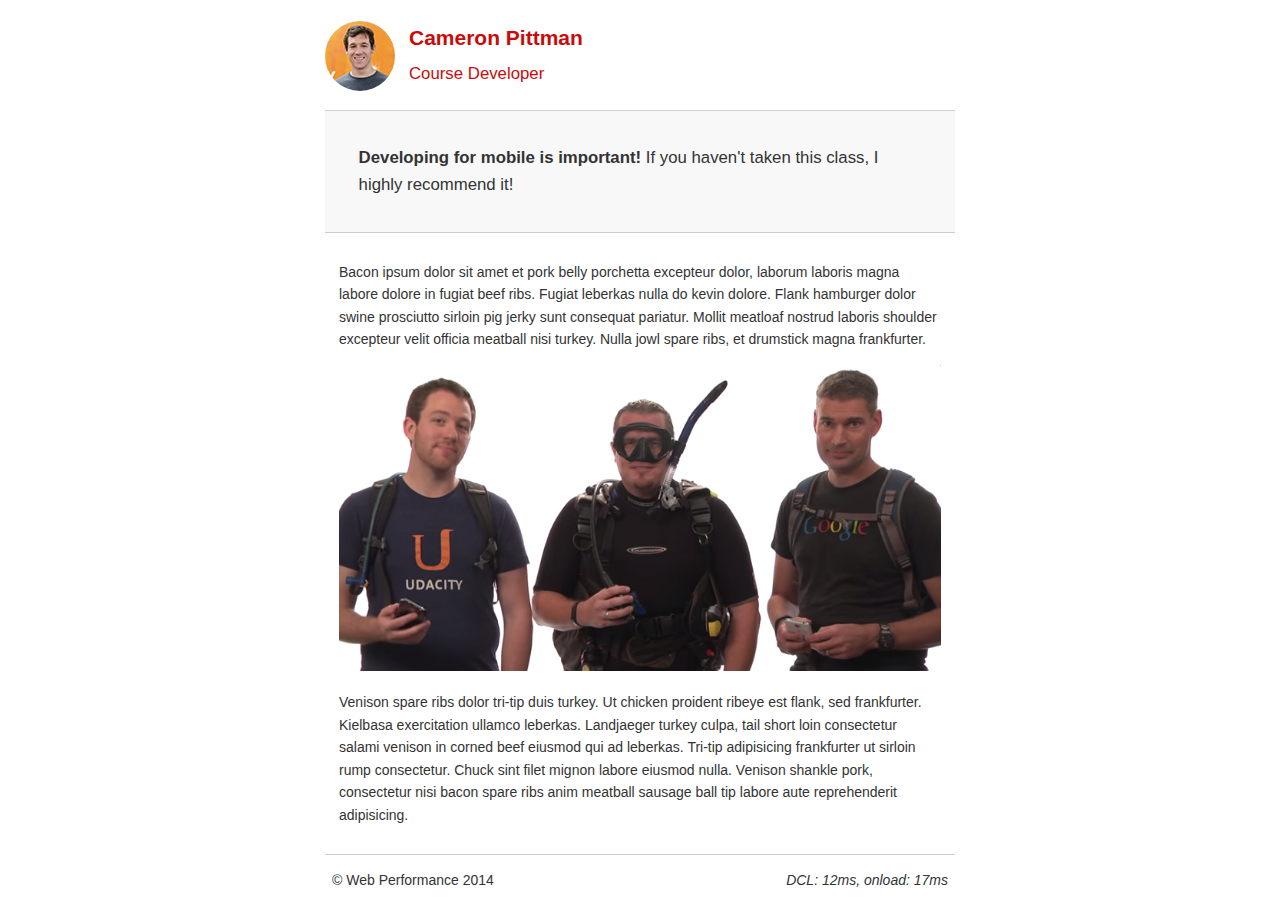
<file: Portfolio/project-mobile.html>
<!DOCTYPE html>
<html lang="en">
  <head>
    <meta charset="utf-8">
    <meta name="viewport" content="width=device-width, initial-scale=1">
    <meta name="description" content=" FILL ME IN ">
    <meta name="author" content=" FILL ME IN ">
    <title>Cameron Pitman: Portfolio</title>

    <!-- Hmm, what is the impact of web fonts on speed? Measure it... -->
    <!-- <link href="//fonts.googleapis.com/css?family=Open+Sans:400,700" rel="stylesheet"> -->

    <link href="css/style.css" rel="stylesheet">
    <link href="css/print.css" rel="stylesheet">

    <script>
      (function(w,g){w['GoogleAnalyticsObject']=g;
      w[g]=w[g]||function(){(w[g].q=w[g].q||[]).push(arguments)};w[g].l=1*new Date();})(window,'ga');

      // Optional TODO: replace with your Google Analytics profile ID.
      ga('create', 'UA-XXXX-Y');
      ga('send', 'pageview');
    </script>
    <script src="http://www.google-analytics.com/analytics.js"></script>
    <script async src="js/perfmatters.js"></script>
  </head>

  <body>
    <header>
      <a href="/"><img src="img/profilepic.jpg"></a>
      <p>Cameron Pittman<br><span>Course Developer</span></p>
    </header>

    <div class="container">
      <div class="hero">
        <strong>Developing for mobile is important!</strong> If you haven't taken this class, I highly recommend it!
      </div>

      <div class="content">
        
        <p>Bacon ipsum dolor sit amet et pork belly porchetta excepteur dolor, laborum laboris magna labore dolore in fugiat beef ribs. Fugiat leberkas nulla do kevin dolore. Flank hamburger dolor swine prosciutto sirloin pig jerky sunt consequat pariatur. Mollit meatloaf nostrud laboris shoulder excepteur velit officia meatball nisi turkey. Nulla jowl spare ribs, et drumstick magna frankfurter.</p>

        <img src="img/mobilewebdev.jpg">

        <p>Venison spare ribs dolor tri-tip duis turkey. Ut chicken proident ribeye est flank, sed frankfurter. Kielbasa exercitation ullamco leberkas. Landjaeger turkey culpa, tail short loin consectetur salami venison in corned beef eiusmod qui ad leberkas. Tri-tip adipisicing frankfurter ut sirloin rump consectetur. Chuck sint filet mignon labore eiusmod nulla. Venison shankle pork, consectetur nisi bacon spare ribs anim meatball sausage ball tip labore aute reprehenderit adipisicing.</p>

    </div>

    <footer>
      <p>&copy; Web Performance 2014 <span id="crp-stats"></span></p>
    </footer>
  </body>
</html>
</file>
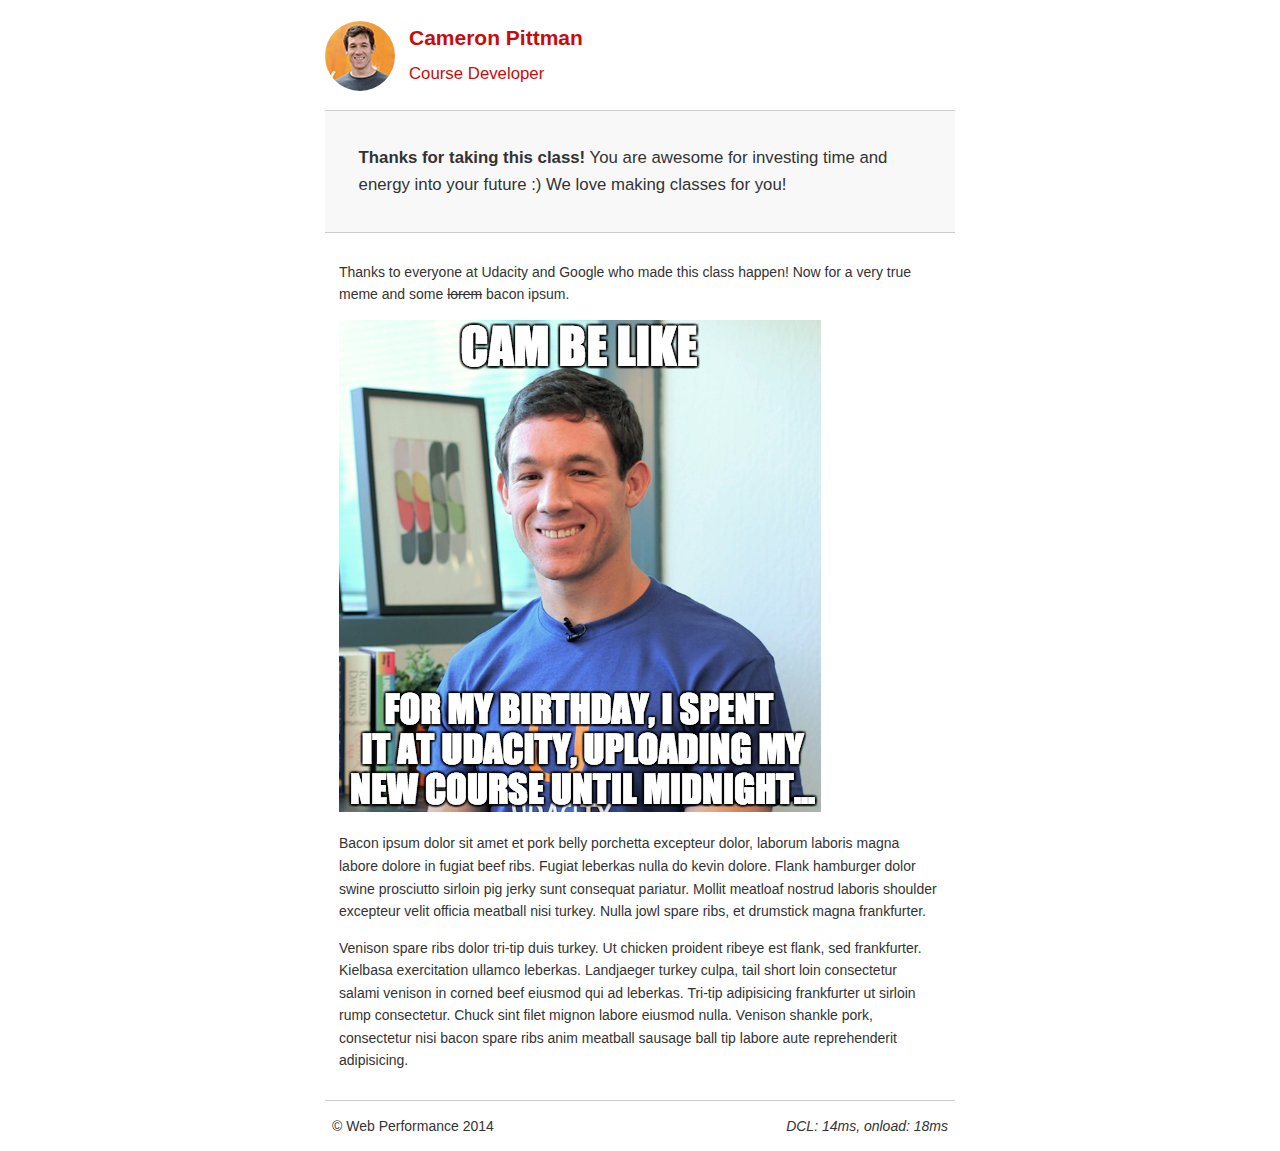
<file: Portfolio/project-webperf.html>
<!DOCTYPE html>
<html lang="en">
  <head>
    <meta charset="utf-8">
    <meta name="viewport" content="width=device-width, initial-scale=1">
    <meta name="description" content=" FILL ME IN ">
    <meta name="author" content=" FILL ME IN ">
    <title>Cameron Pitman: Portfolio</title>

    <!-- Hmm, what is the impact of web fonts on speed? Measure it... -->
    <!-- <link href="//fonts.googleapis.com/css?family=Open+Sans:400,700" rel="stylesheet"> -->

    <link href="css/style.css" rel="stylesheet">
    <link href="css/print.css" rel="stylesheet">

    <script>
      (function(w,g){w['GoogleAnalyticsObject']=g;
      w[g]=w[g]||function(){(w[g].q=w[g].q||[]).push(arguments)};w[g].l=1*new Date();})(window,'ga');

      // Optional TODO: replace with your Google Analytics profile ID.
      ga('create', 'UA-XXXX-Y');
      ga('send', 'pageview');
    </script>
    <script src="http://www.google-analytics.com/analytics.js"></script>
    <script async src="js/perfmatters.js"></script>
  </head>

  <body>
    <header>
      <a href="/"><img src="img/profilepic.jpg"></a>
      <p>Cameron Pittman<br><span>Course Developer</span></p>
    </header>

    <div class="container">
      <div class="hero">
        <strong>Thanks for taking this class!</strong> You are awesome for investing time and energy into your future :) We love making classes for you!
      </div>

      <div class="content">
        
        <p>Thanks to everyone at Udacity and Google who made this class happen! Now for a very true meme and some <strike>lorem</strike> bacon ipsum.</p>

        <img src="img/cam_be_like.jpg">

        <p>Bacon ipsum dolor sit amet et pork belly porchetta excepteur dolor, laborum laboris magna labore dolore in fugiat beef ribs. Fugiat leberkas nulla do kevin dolore. Flank hamburger dolor swine prosciutto sirloin pig jerky sunt consequat pariatur. Mollit meatloaf nostrud laboris shoulder excepteur velit officia meatball nisi turkey. Nulla jowl spare ribs, et drumstick magna frankfurter.</p>

        <p>Venison spare ribs dolor tri-tip duis turkey. Ut chicken proident ribeye est flank, sed frankfurter. Kielbasa exercitation ullamco leberkas. Landjaeger turkey culpa, tail short loin consectetur salami venison in corned beef eiusmod qui ad leberkas. Tri-tip adipisicing frankfurter ut sirloin rump consectetur. Chuck sint filet mignon labore eiusmod nulla. Venison shankle pork, consectetur nisi bacon spare ribs anim meatball sausage ball tip labore aute reprehenderit adipisicing.</p>

    </div>

    <footer>
      <p>&copy; Web Performance 2014 <span id="crp-stats"></span></p>
    </footer>
  </body>
</html>
</file>
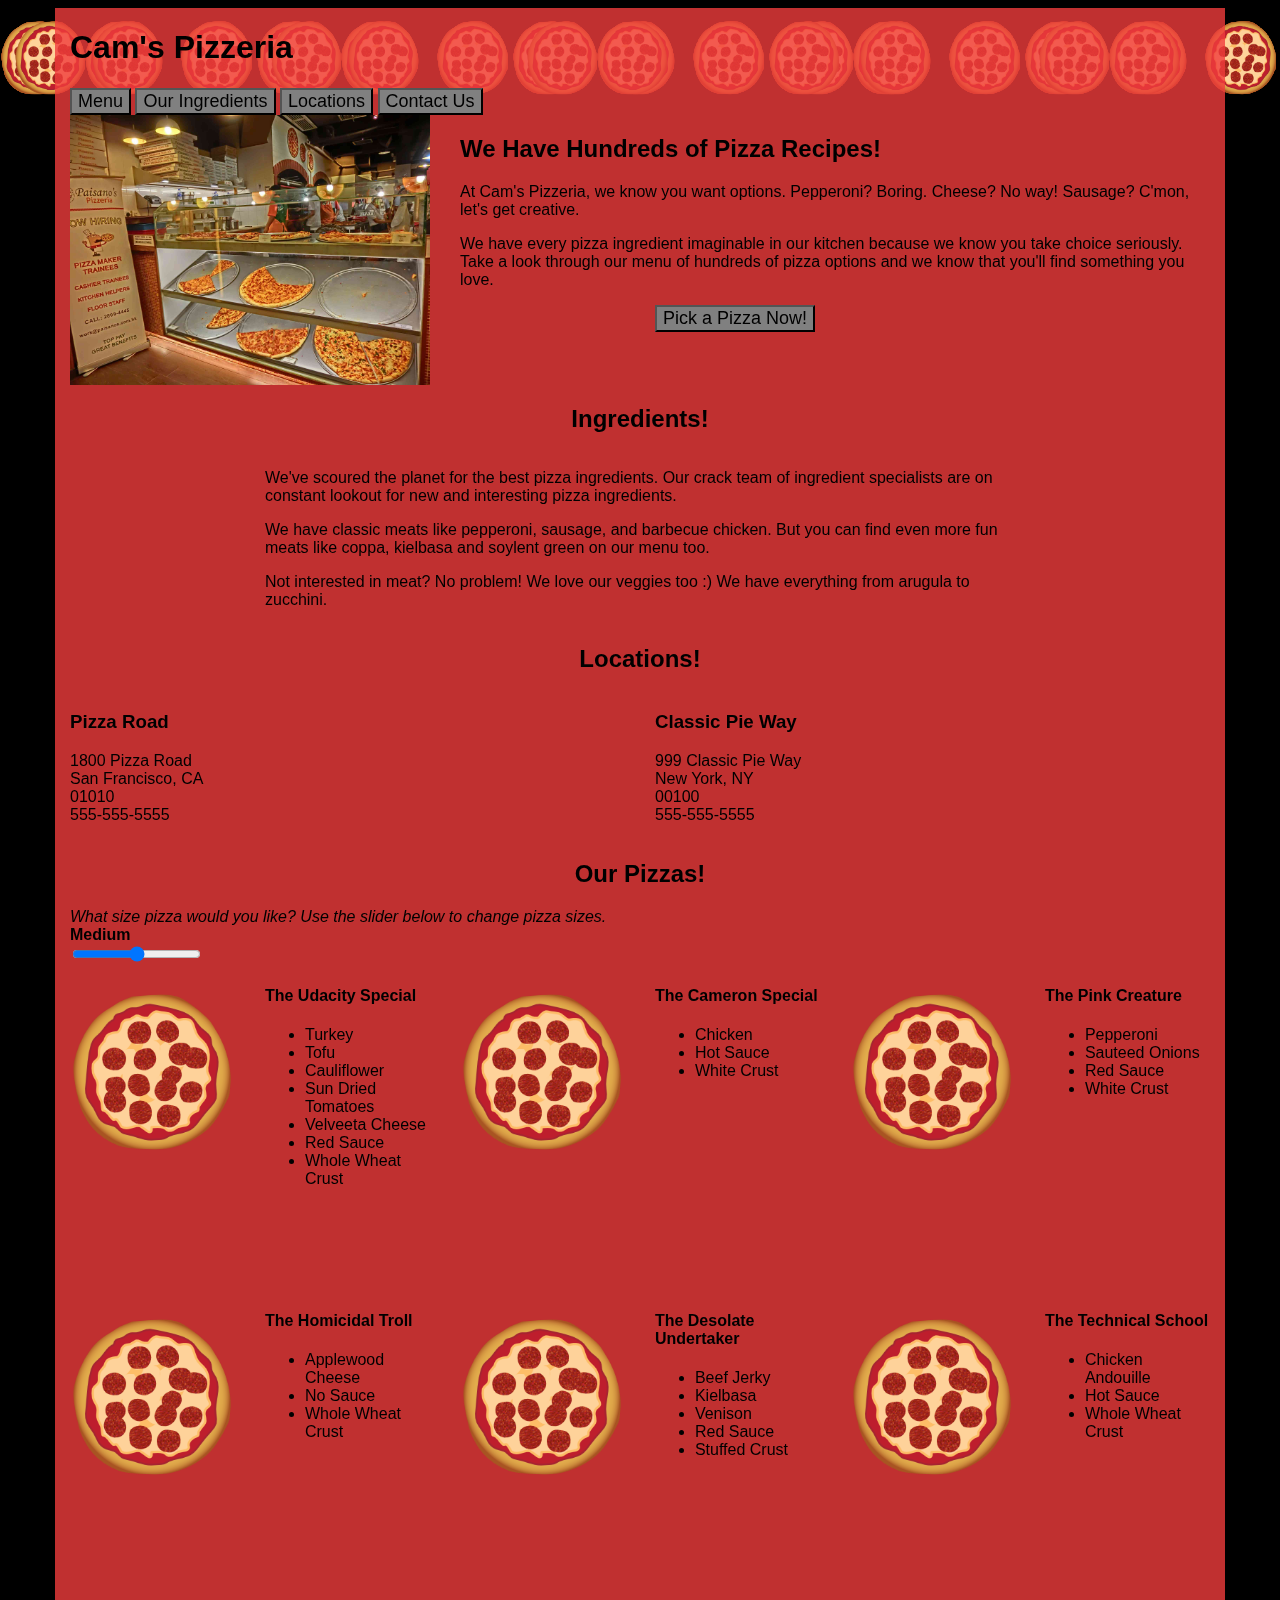
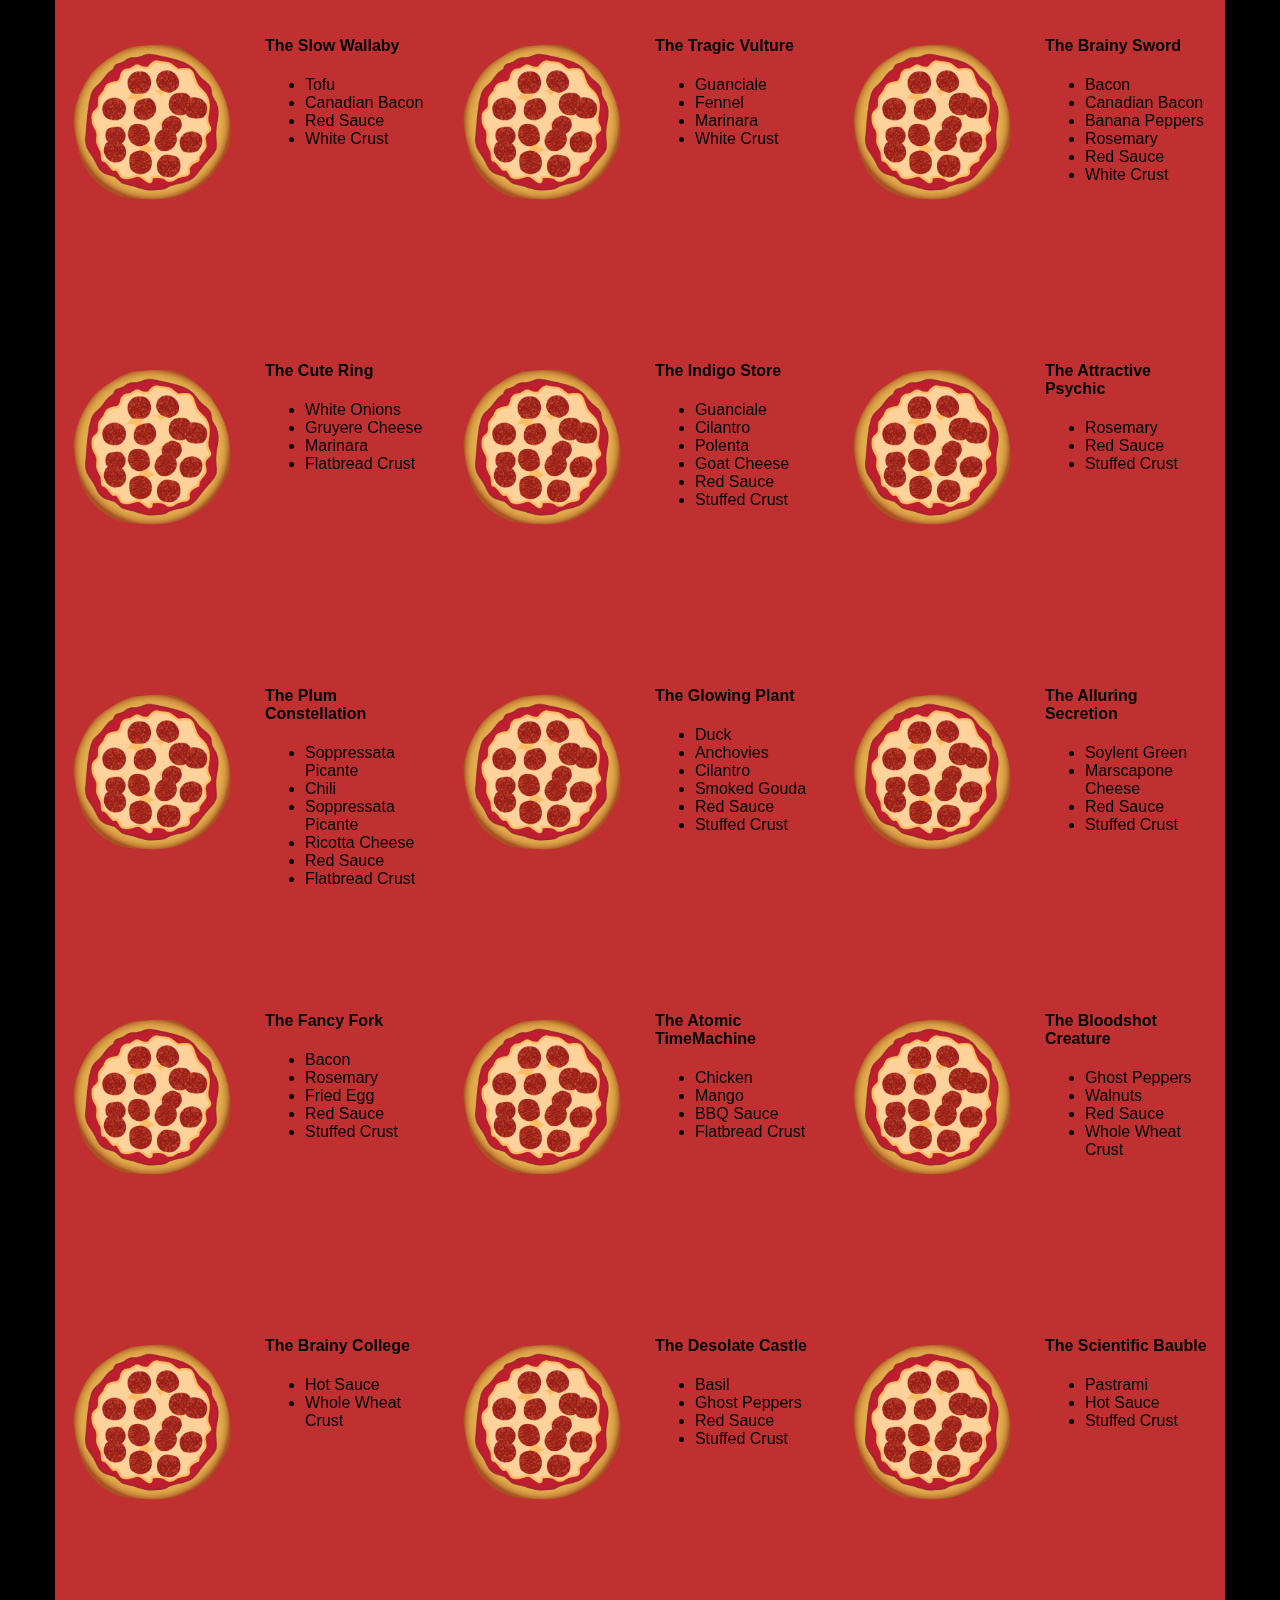
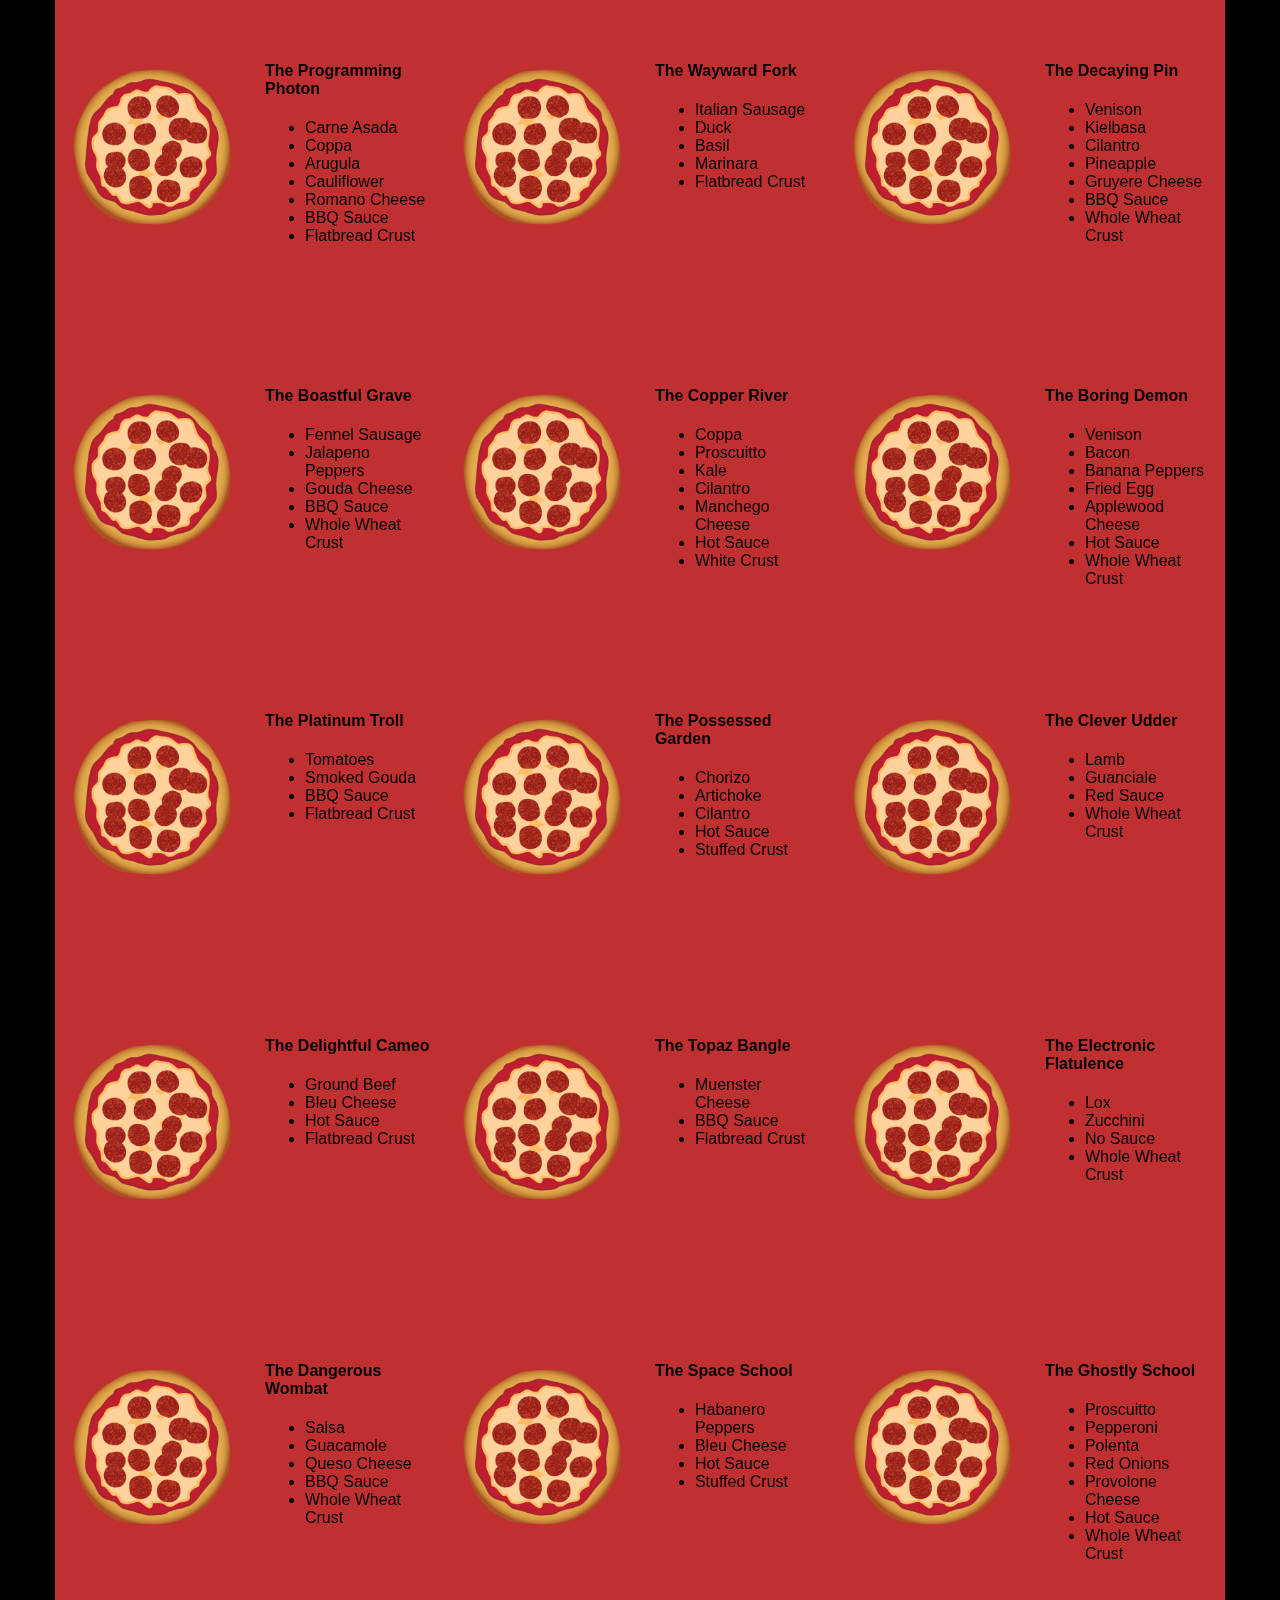
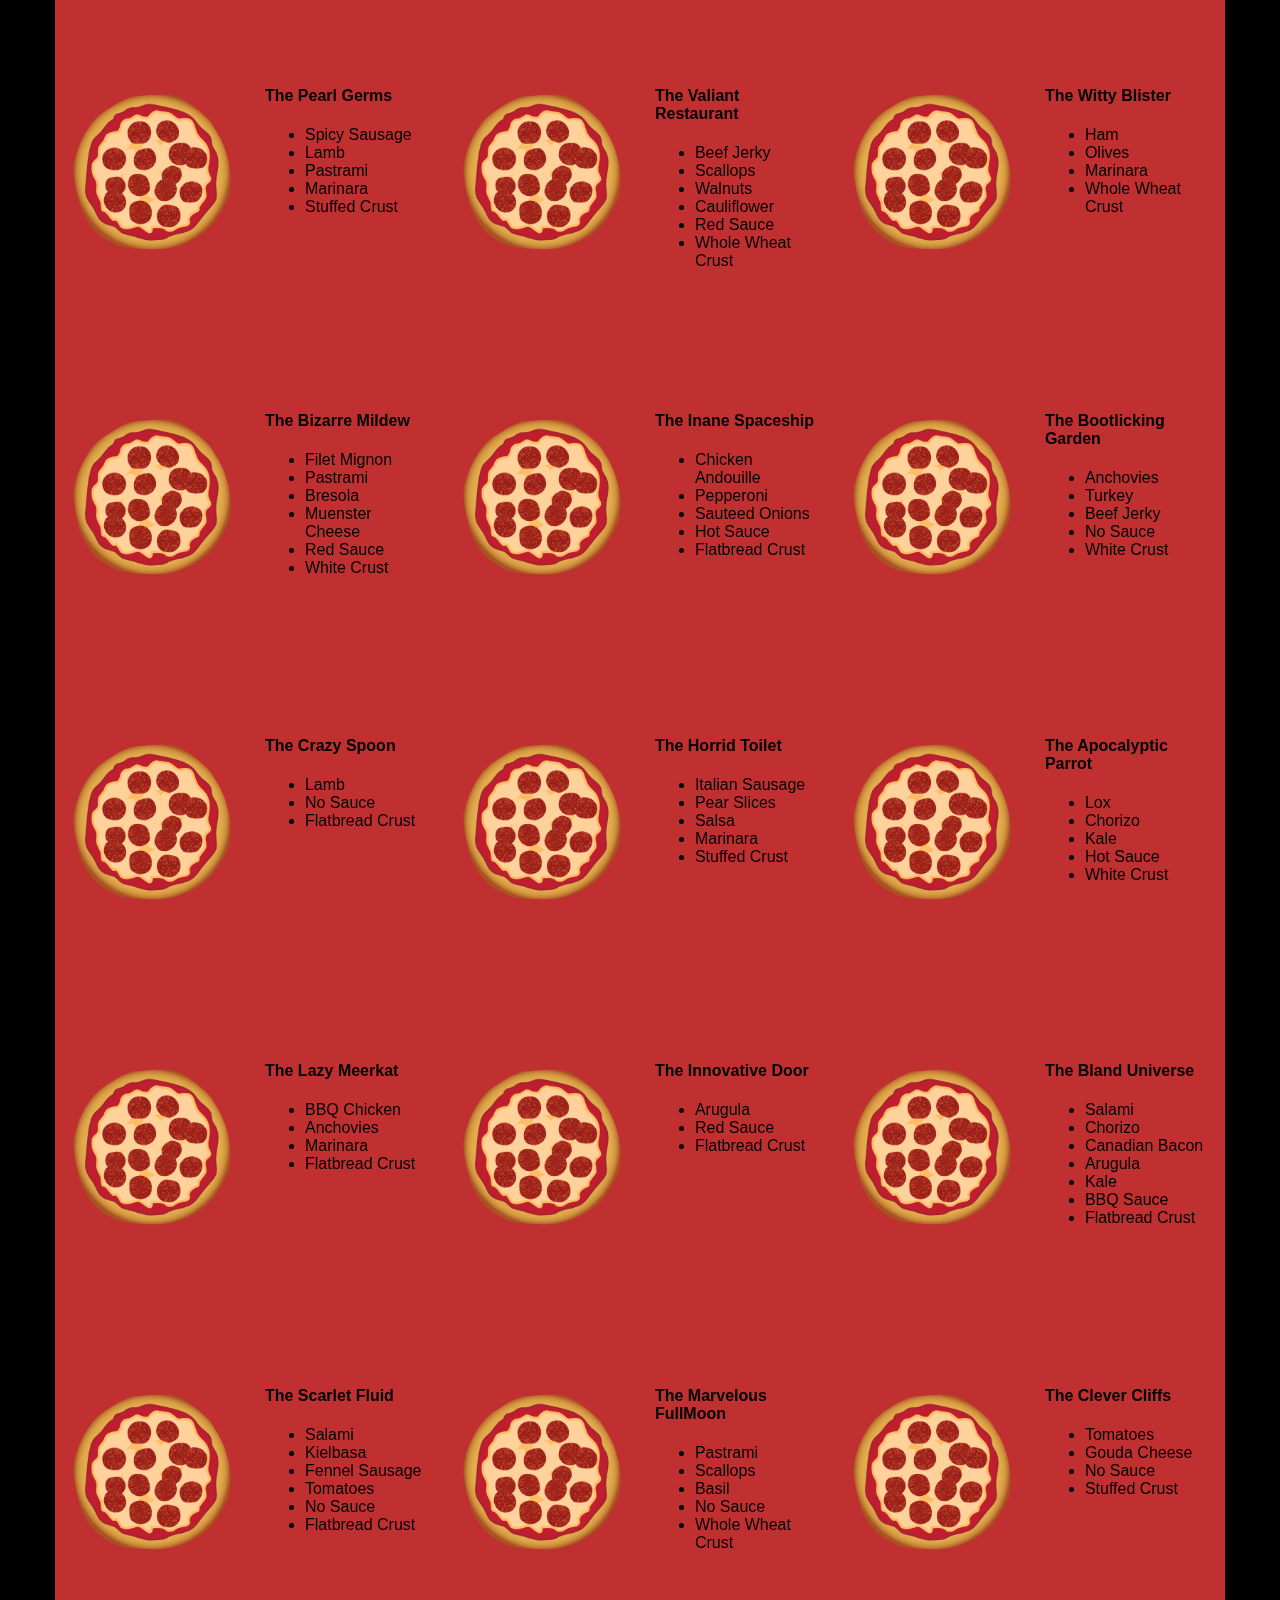
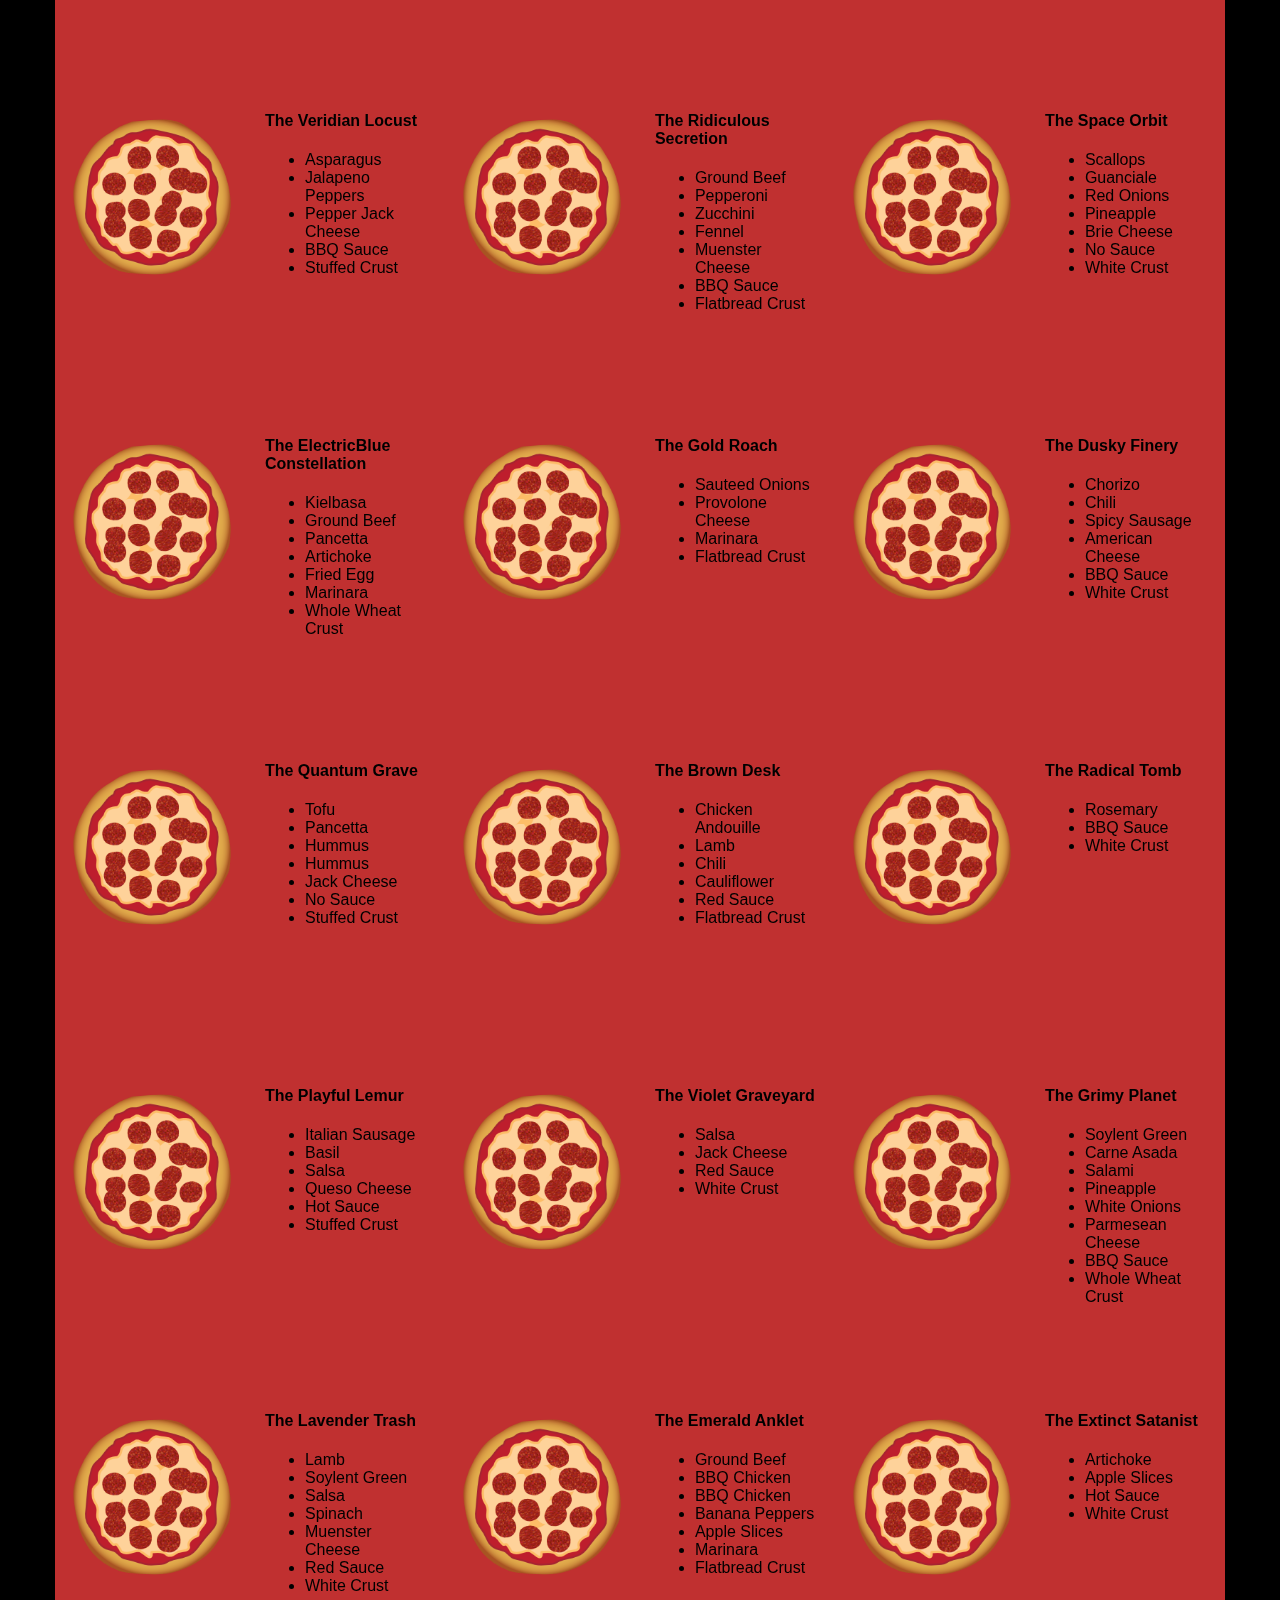
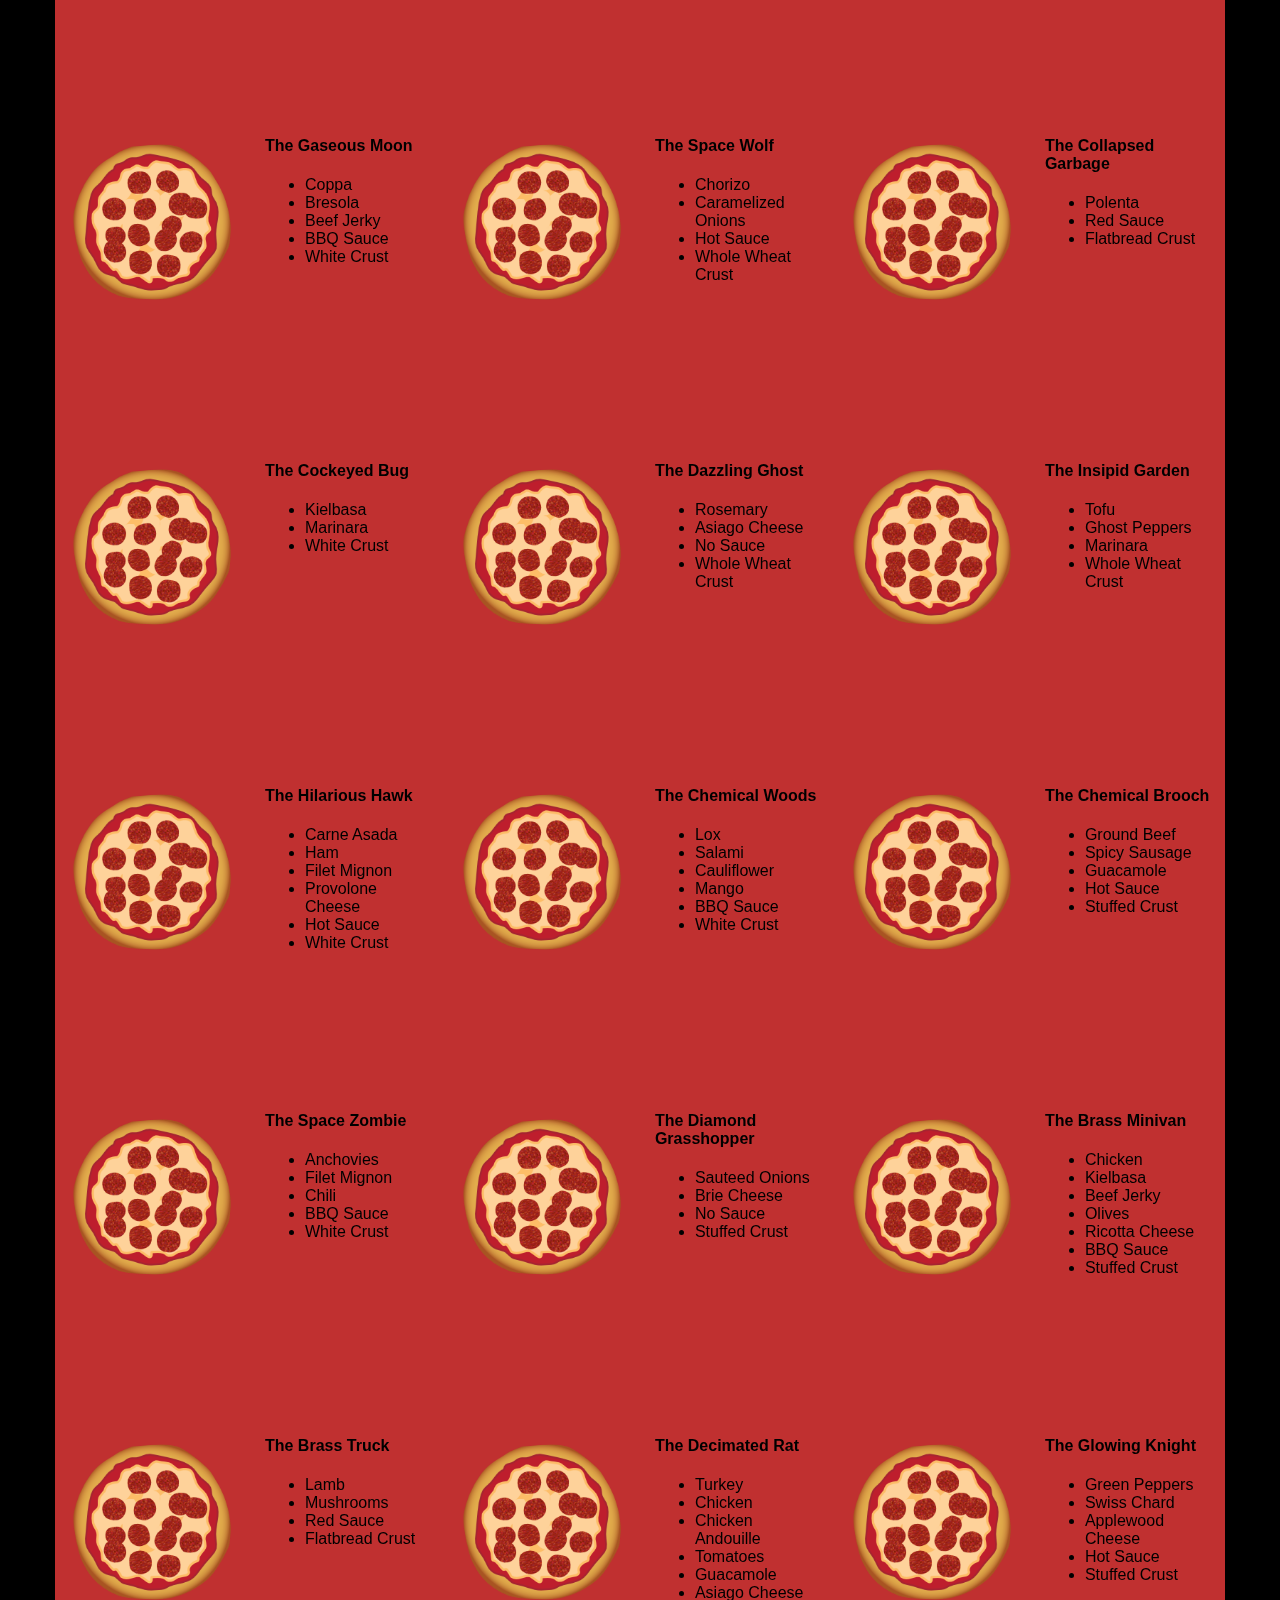
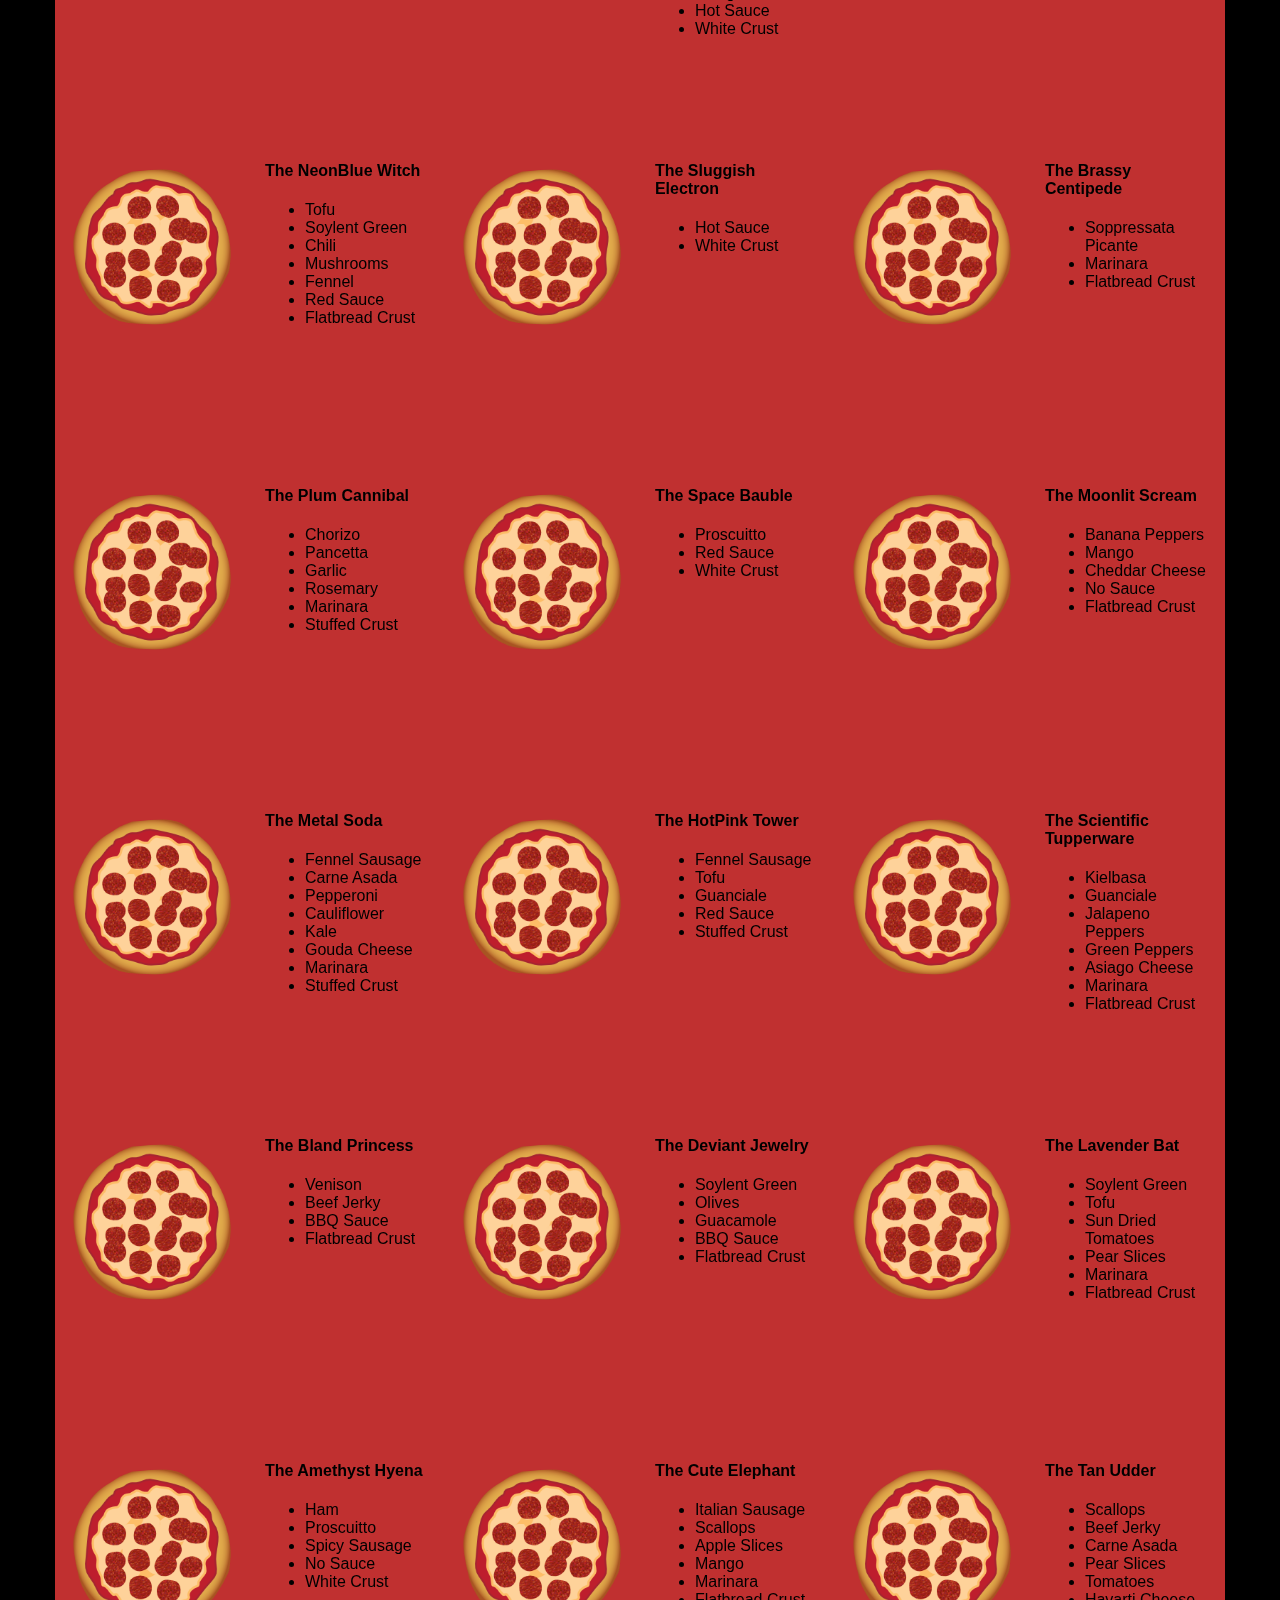
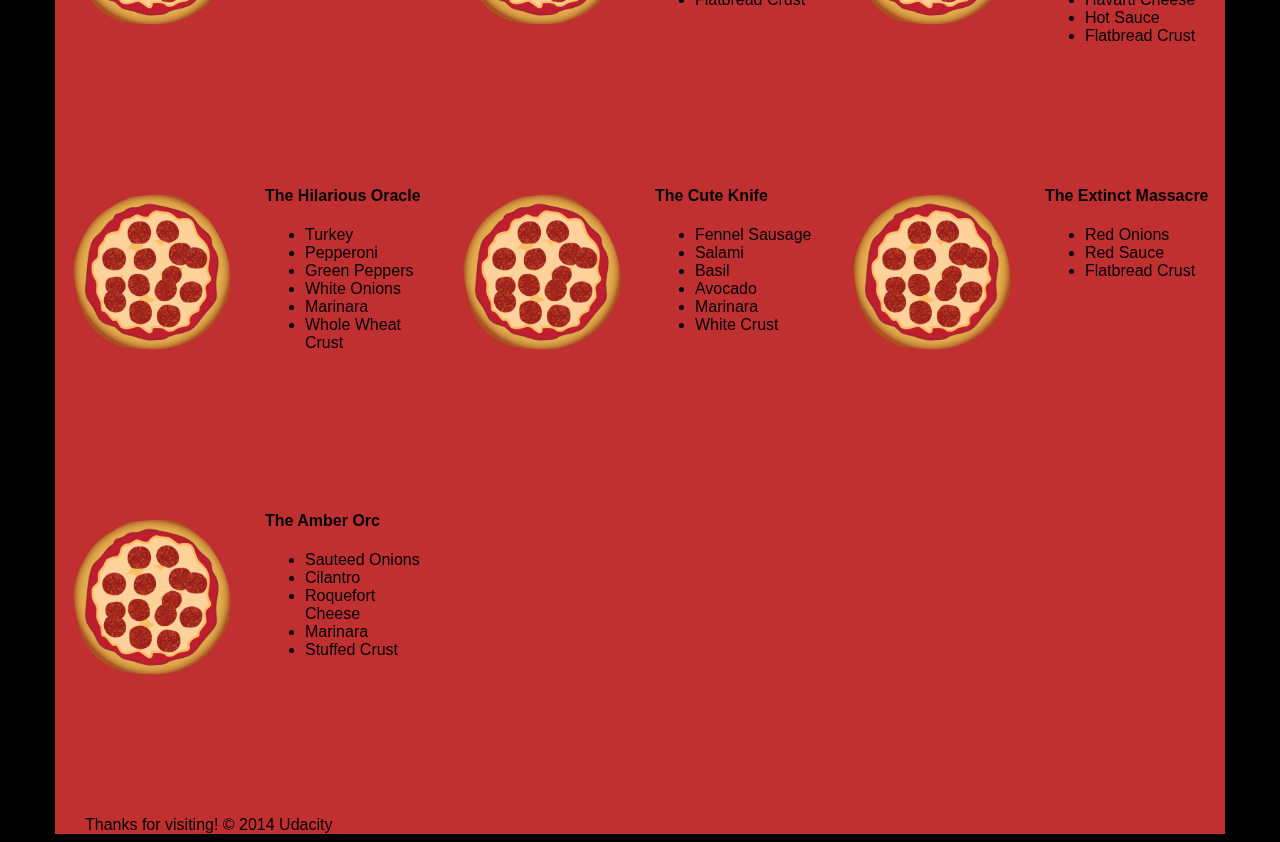
<file: views/pizza.html>
<!DOCTYPE HTML>
<html>
<head>  
  <meta name=viewport content="width=device-width, initial-scale=1">
  <link rel="stylesheet" href="css/style.css">
  <link rel="stylesheet" href="css/bootstrap-grid.css">
</head>

<body>
  <div class="container">
    <div id="header" class="row">
      <div class="col-md-6">
        <div class="row">
          <div class="col-md-12">
            <h1>Cam's Pizzeria</h1>
            <div class="row">
              <div id="menu" class="col-md-12">
                <form action="#randomPizzas">
                  <input type="submit" value="Menu">
                </form>
                <form action="#ingredients">
                  <input type="submit" value="Our Ingredients">
                </form>
                <form action="#locations">
                  <input type="submit" value="Locations">
                </form>
                <form action="#" onsubmit="alert('Thanks for clicking! This button doesn\'t do anything because this is a fake pizzeria :\)')">
                  <input type="submit" value="Contact Us">
                </form>
              </div>
            </div>
          </div>
        </div>
      </div>
      <div id="movingPizzas1" class="col-md-6">
      </div>
    </div>
    <div id="callToAction" class="row">
      <div class="col-md-4">
        <img src="images/pizzeria.jpg" class="img-responsive"> <!-- Image credit to: http://commons.wikimedia.org/wiki/File:HK_TST_night_%E5%98%89%E8%98%AD%E9%81%93_Granville_Road_restaurant_Paisano's_Pizzeria_pizza_Dec-2013.JPG -->
      </div>
      <div class="col-md-8">
        <div class="row">
          <div class="col-md-12">
            <h2>We Have Hundreds of Pizza Recipes!</h2>            
            <p>At Cam's Pizzeria, we know you want options. Pepperoni? Boring. Cheese? No way! Sausage? C'mon, let's get creative.</p>

            <p>We have every pizza ingredient imaginable in our kitchen because we know you take choice seriously. Take a look through our menu of hundreds of pizza options and we know that you'll find something you love.</p>
          </div>
        </div>
        <div class="row">
          <div class="col-md-6 col-md-push-3">
            <form action="#randomPizzas">
              <input type="submit" value="Pick a Pizza Now!">
            </form>
          </div>
        </div>
      </div>
    </div>
    <div id="ingredients" class="row">
      <div class="col-md-8 col-md-push-2">
        <div class="row">
          <div class="col-md-12 centered">
            <h2>Ingredients!</h2>
          </div>
        </div>
        <div class="row">
          <div class="col-md-12">
            <p>We've scoured the planet for the best pizza ingredients. Our crack team of ingredient specialists are on constant lookout for new and interesting pizza ingredients.</p>

            <p>We have classic meats like pepperoni, sausage, and barbecue chicken. But you can find even more fun meats like coppa, kielbasa and soylent green on our menu too.</p>

            <p>Not interested in meat? No problem! We love our veggies too :) We have everything from arugula to zucchini.</p>
          </div>
        </div>
      </div>
    </div>
    <div id="locations" class="row">
      <div class="col-md-12">
        <h2 style="text-align: center">Locations!</h2>
        <div class="row">
          <div class="col-md-6">
            <h3>Pizza Road</h3>
            <p>1800 Pizza Road<br>San Francisco, CA<br>01010<br>555-555-5555</p>
          </div>
          <div class="col-md-6">
            <h3>Classic Pie Way</h3>
            <p>999 Classic Pie Way<br>New York, NY<br>00100<br>555-555-5555</p>
          </div>
        </div>
      </div>
    </div>
    <div id="pizzaGenerator" class="row">
      <div class="col-md-12">
        <h2 style="text-align: center">Our Pizzas!</h2>
        <div class="row">
          <div class="col-md-12">
            <em>What size pizza would you like? Use the slider below to change pizza sizes.</em>
          </div>
          <div id="pizzaSize" class="col-md-6">Medium</div>
          <div class="col-md-12">
            <input id="sizeSlider" type="range" min="1" max="3" value="2" step="1" onchange="resizePizzas(this.value)"></input>
          </div>
        </div>
        <div id="randomPizzas" class="row">
          <div id="pizza0" class="randomPizzaContainer" style="width:33.33%;">
            <div class="col-md-6">
              <img src="images/pizza.png" class="img-responsive">
            </div>
            <div class="col-md-6">
              <h4>The Udacity Special</h4>
              <ul>
                <li>Turkey</li>
                <li>Tofu</li>
                <li>Cauliflower</li>
                <li>Sun Dried Tomatoes</li>
                <li>Velveeta Cheese</li>
                <li>Red Sauce</li>
                <li>Whole Wheat Crust</li>
              </ul>
            </div>
          </div>
          <div id="pizza1" class="randomPizzaContainer" style="width:33.33%;">
            <div class="col-md-6">
              <img src="images/pizza.png" class="img-responsive">
            </div>
            <div class="col-md-6">
              <h4>The Cameron Special</h4>
              <ul>
                <li>Chicken</li>
                <li>Hot Sauce</li>
                <li>White Crust</li>
              </ul>
            </div>
          </div>
        </div>
      </div>
    </div>
    <div id="footer" class="col-md-12">Thanks for visiting! &copy; 2014 Udacity</div>
  </div>
  <script type="text/javascript" src="js/main.js"></script>
</body>

</html>
</file>
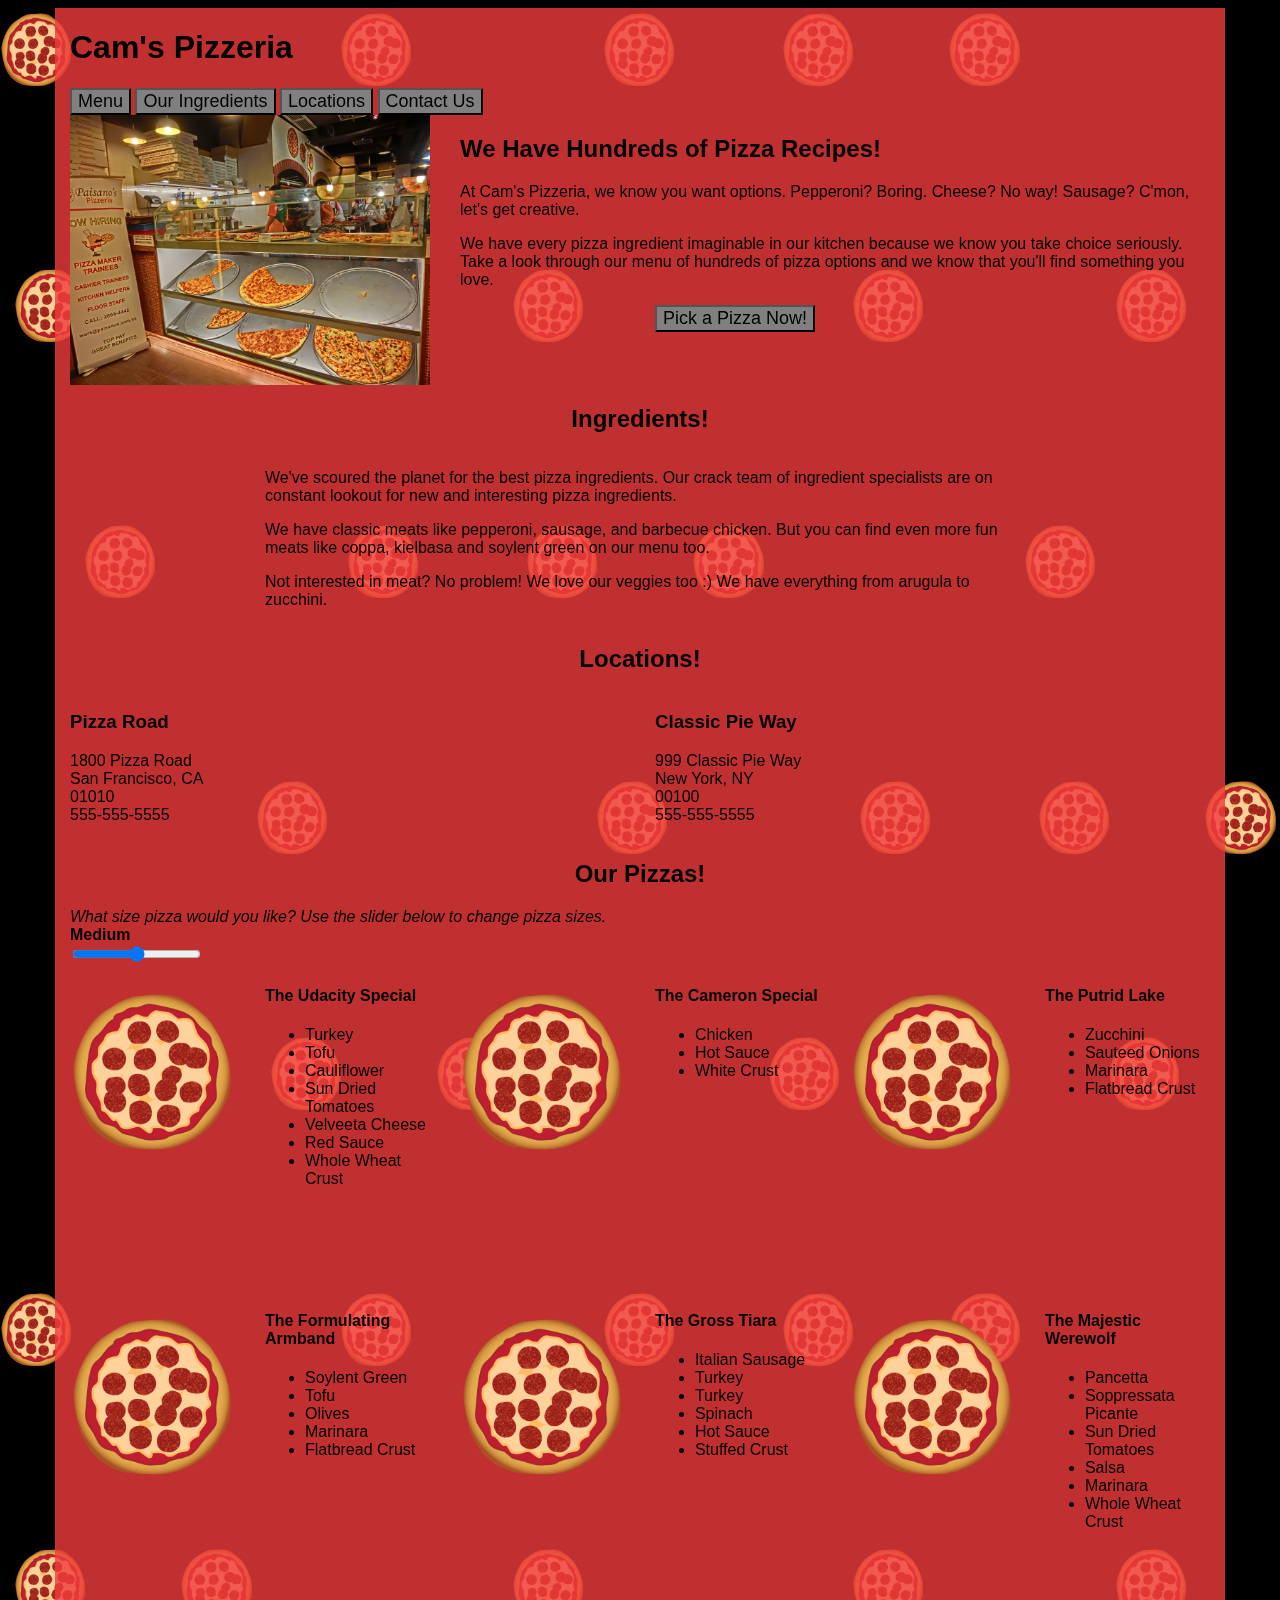
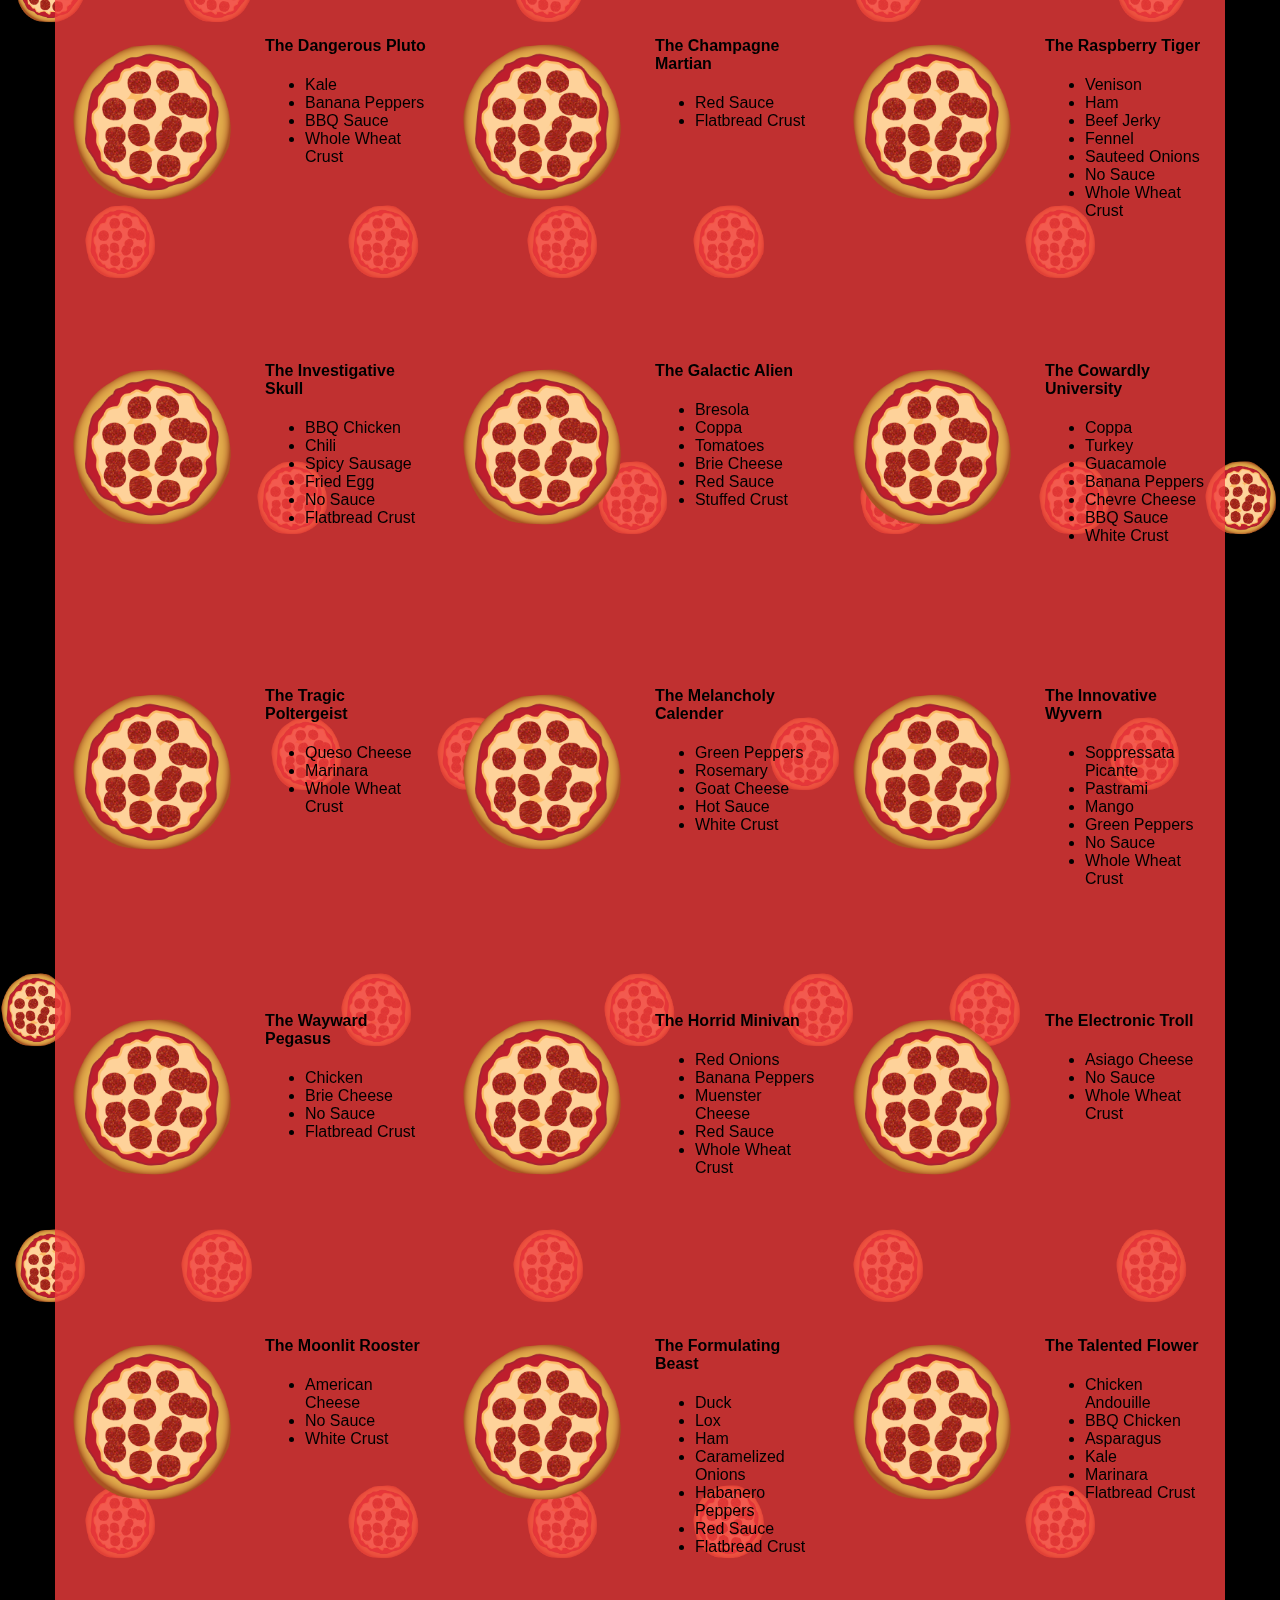
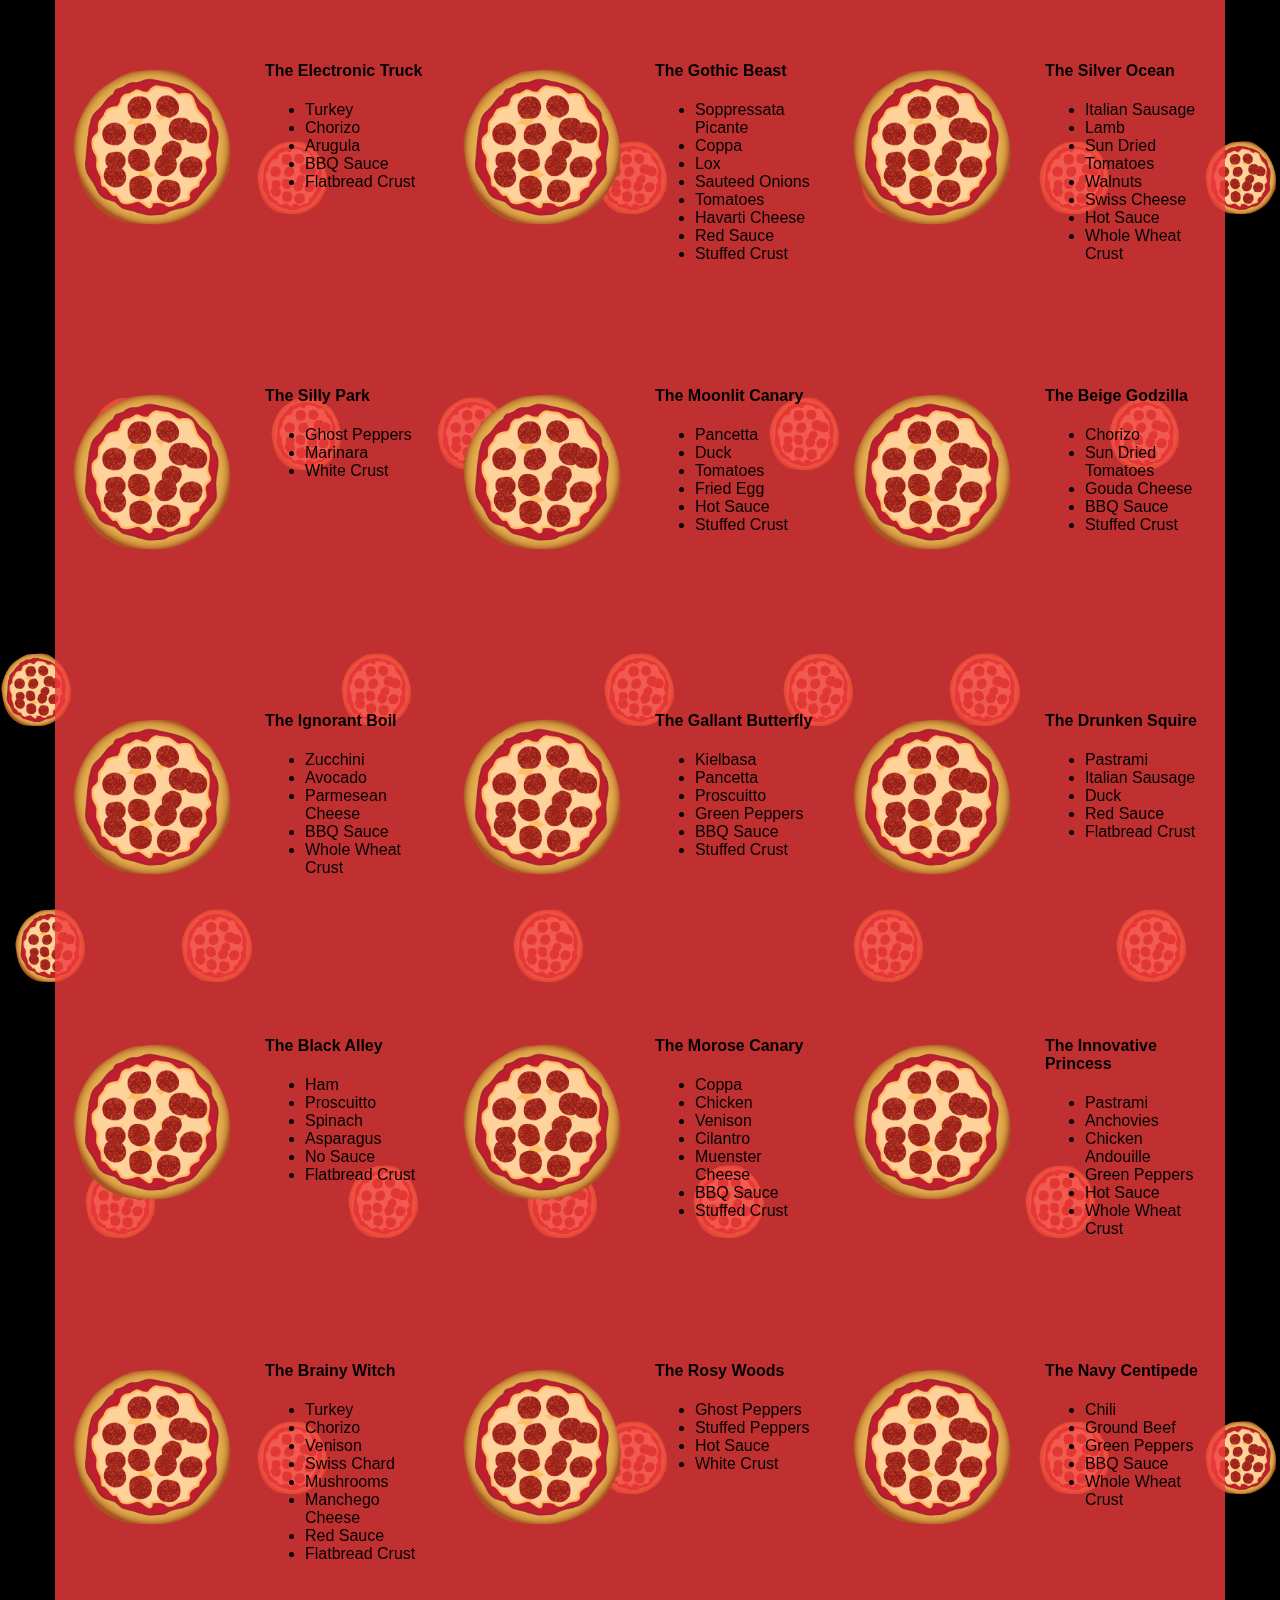
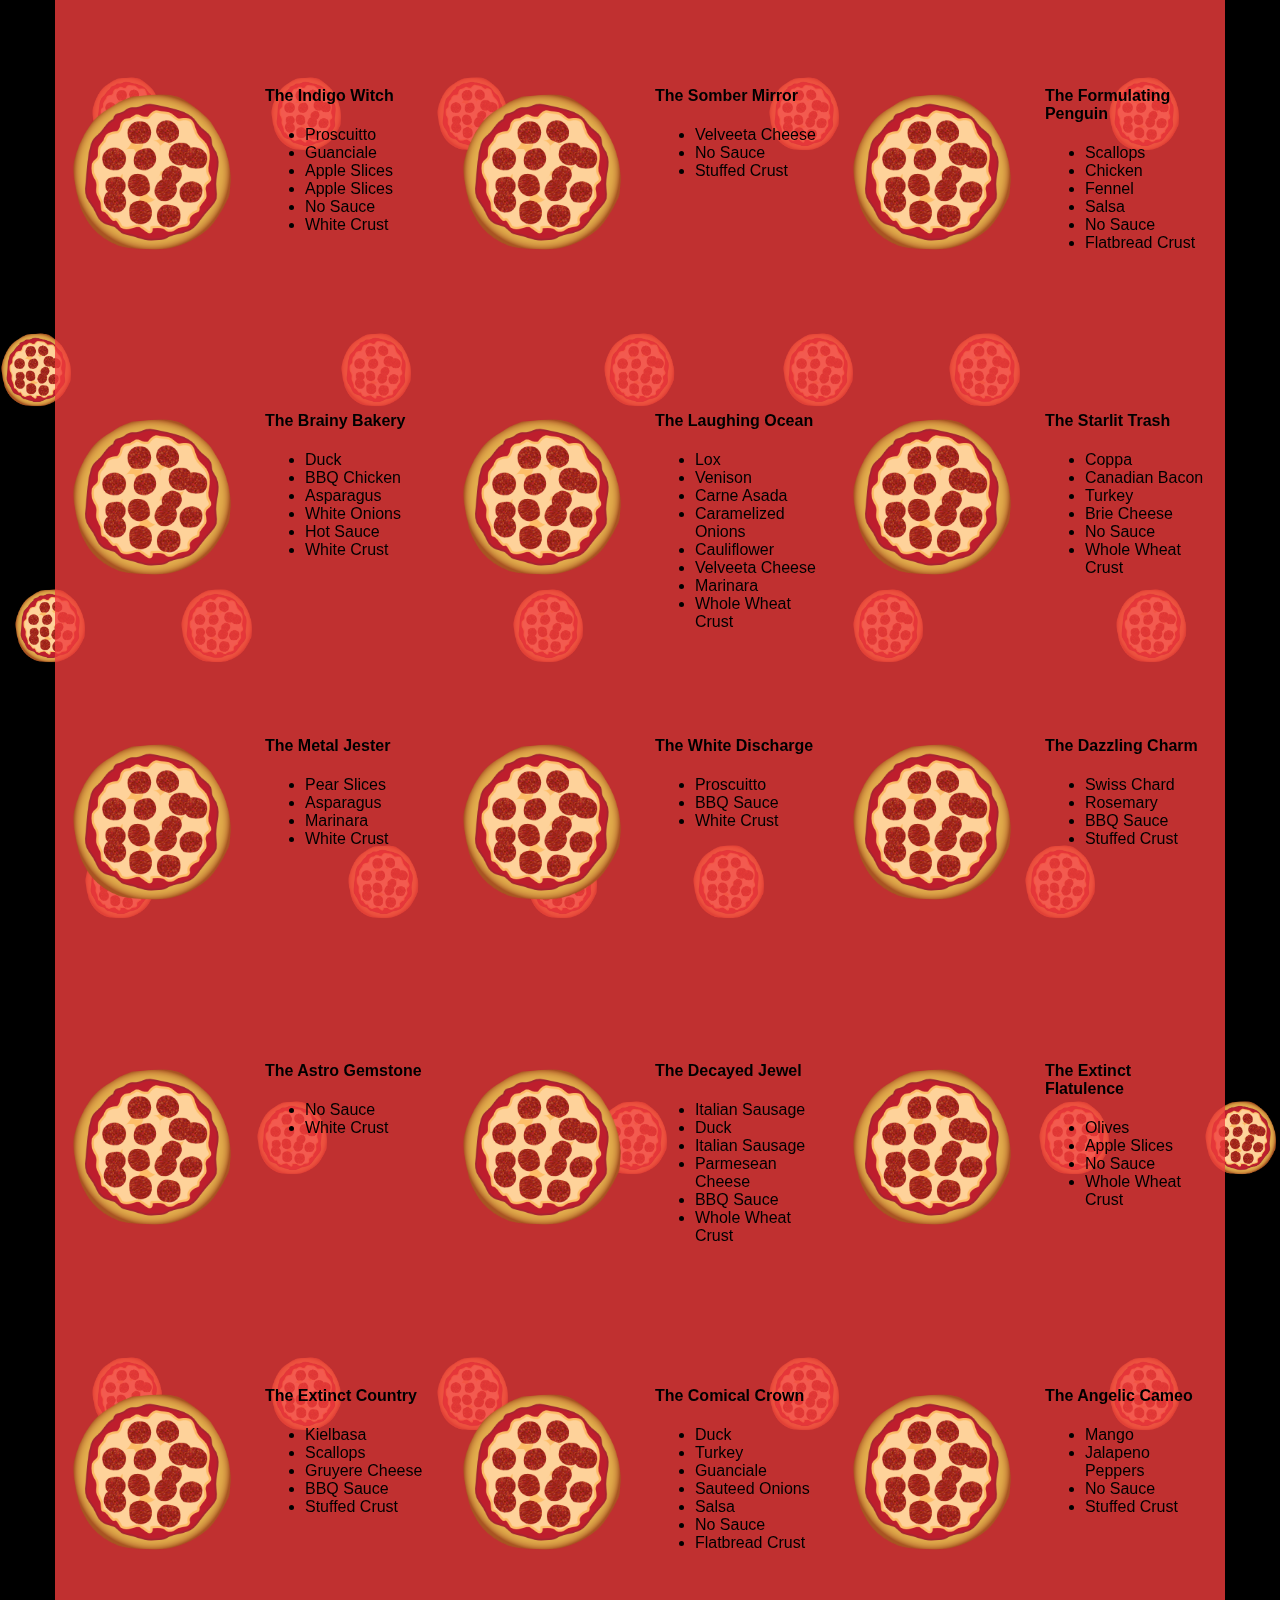
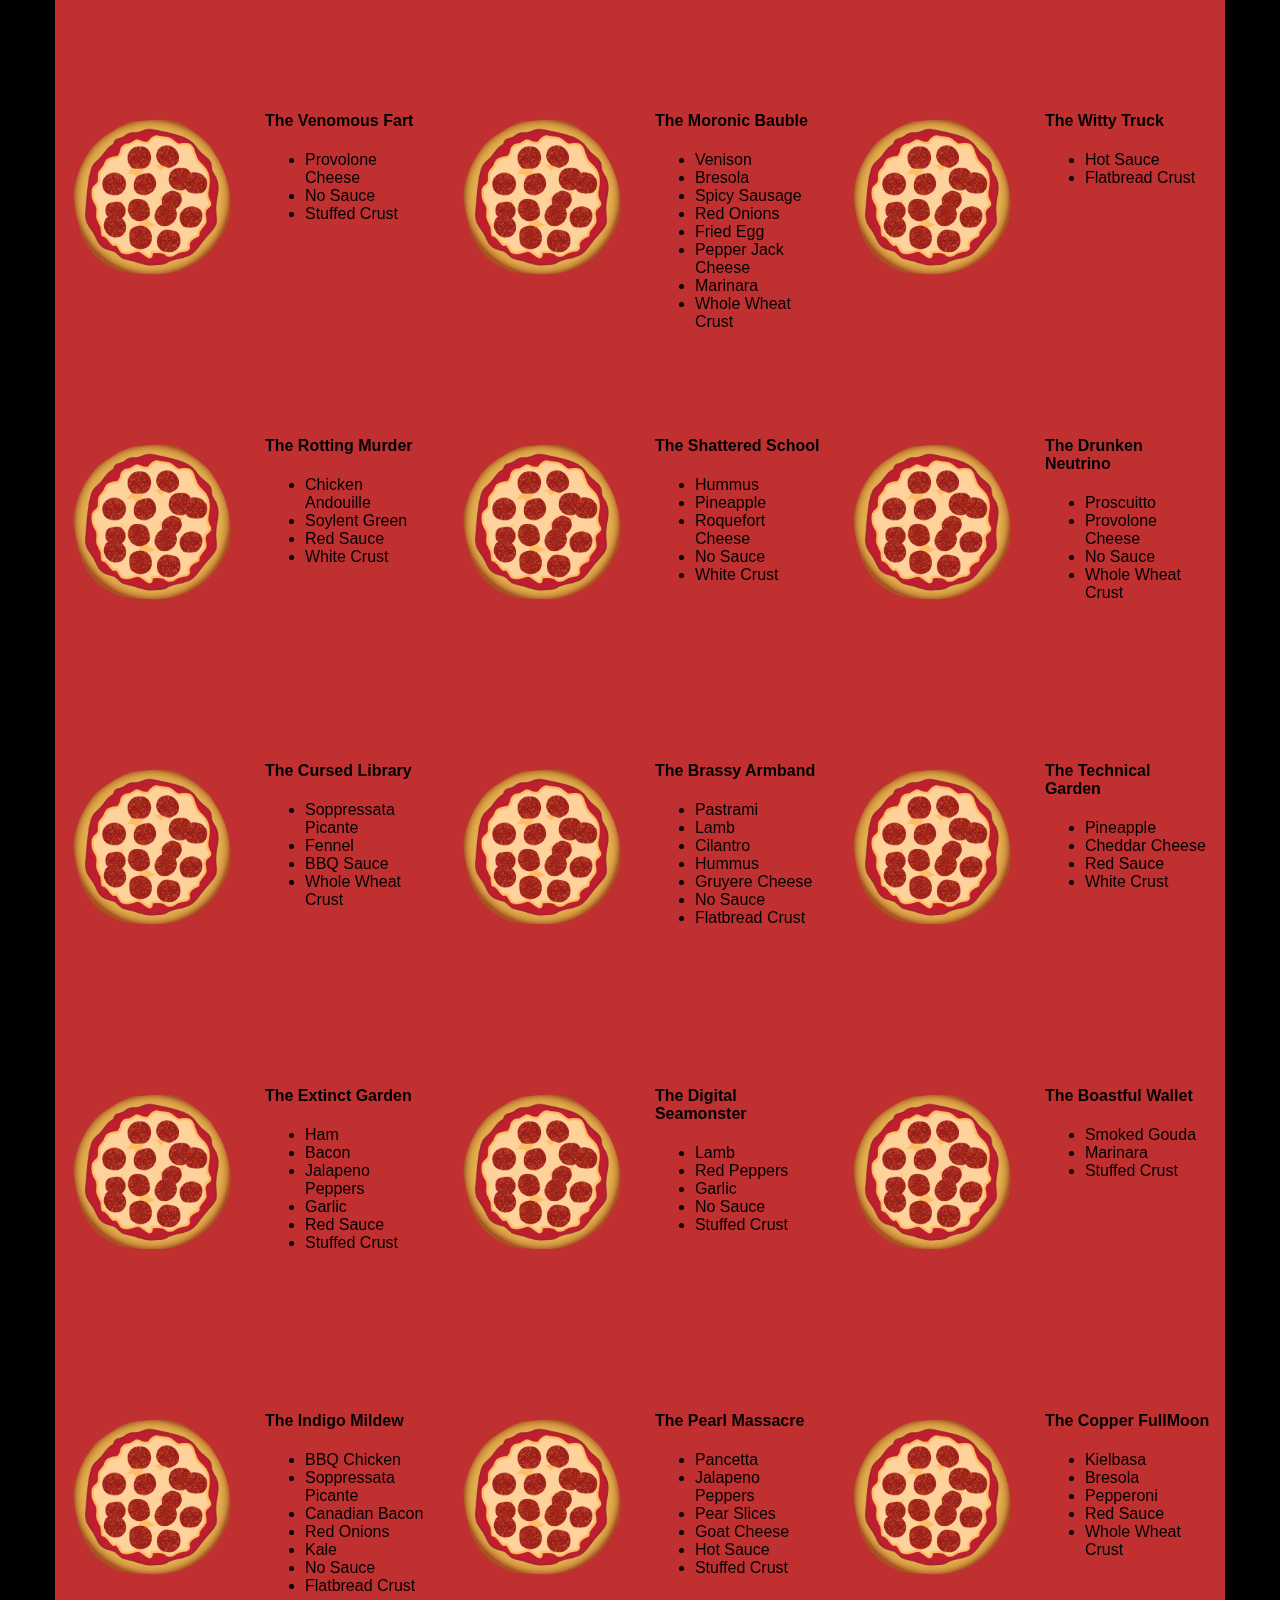
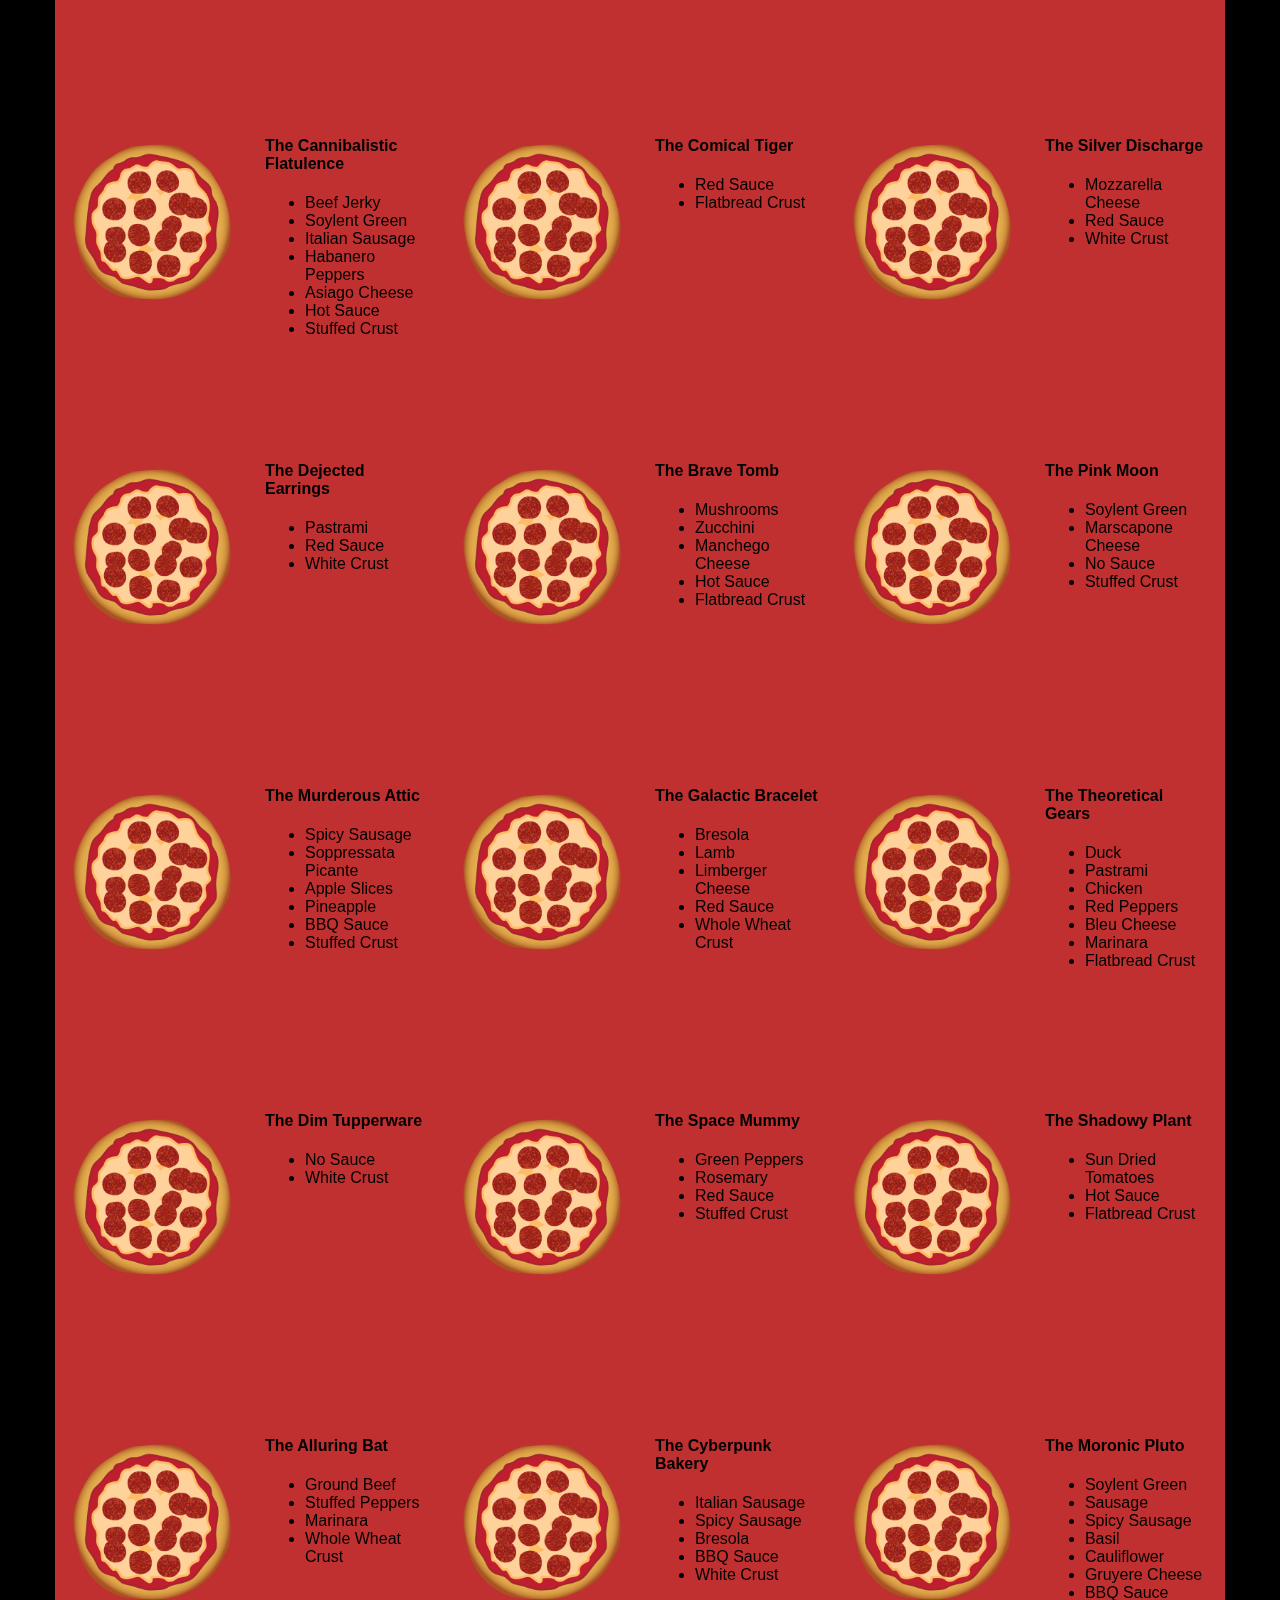
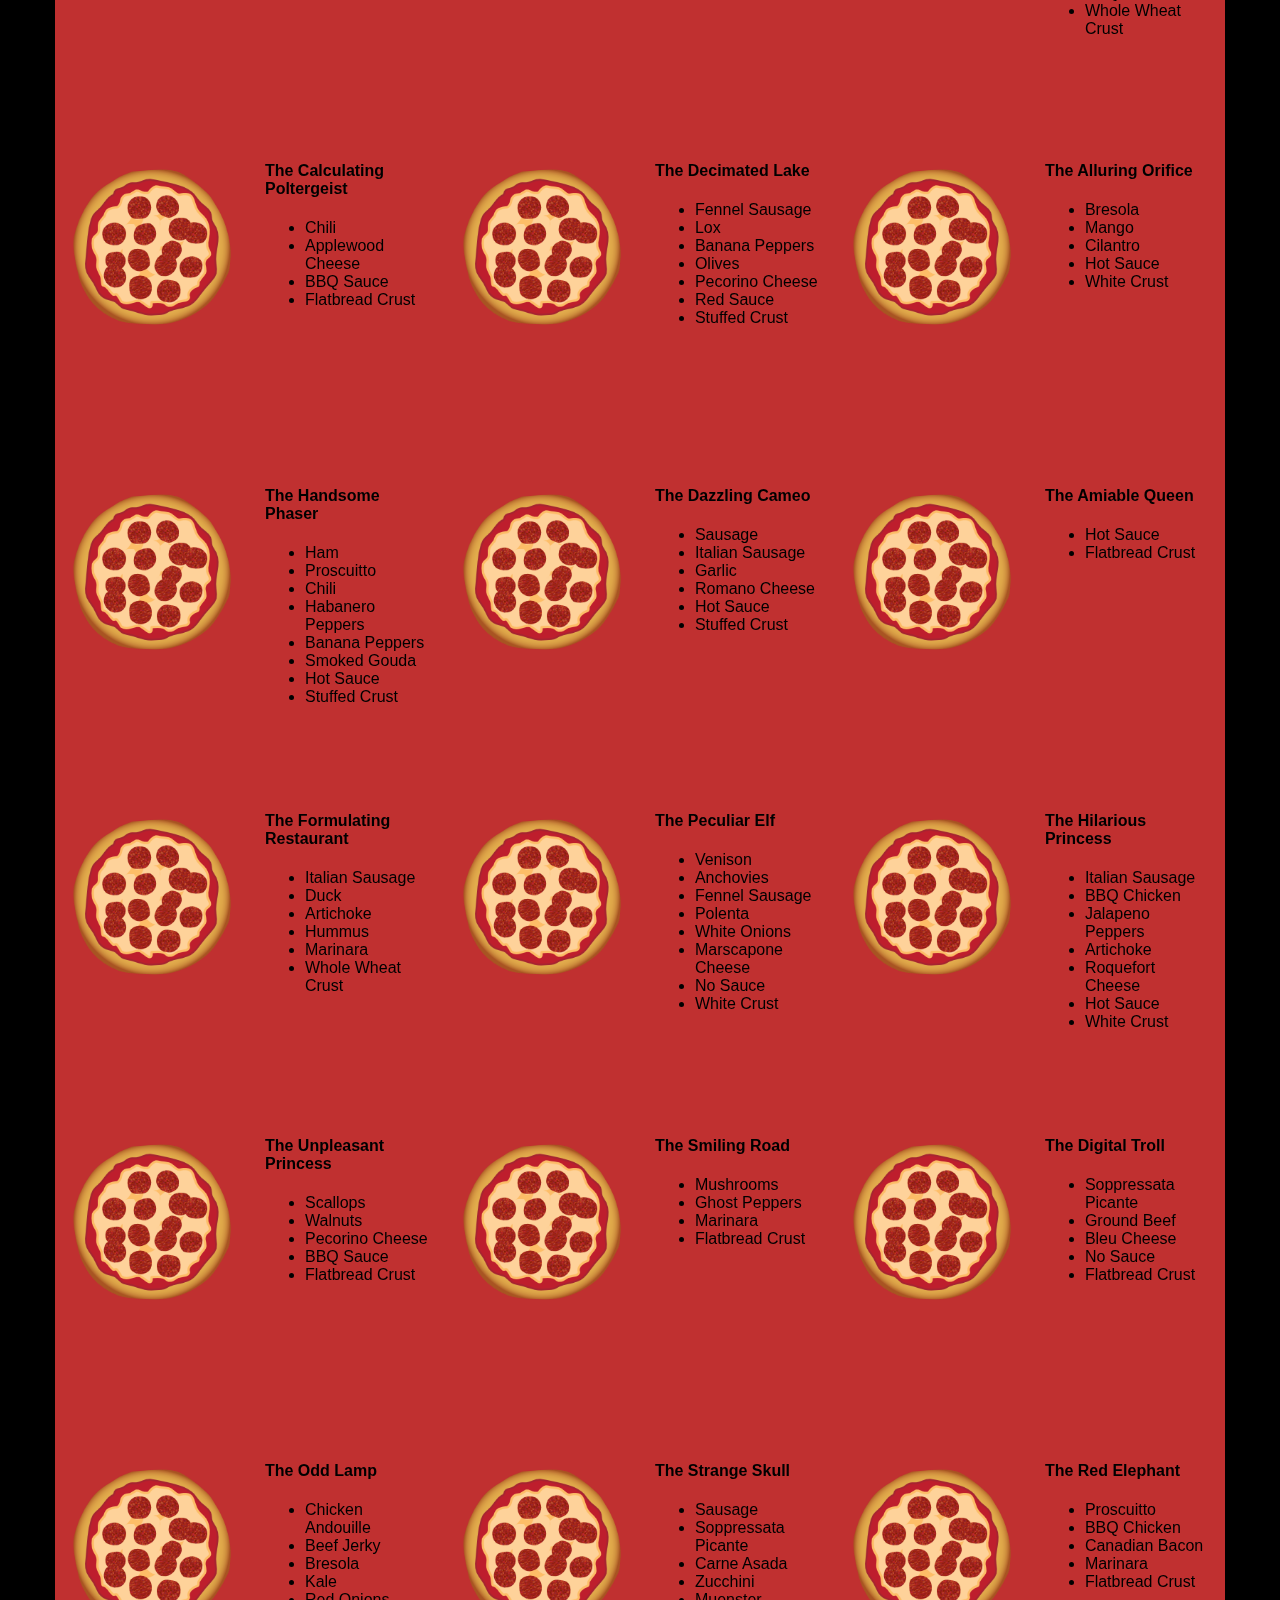
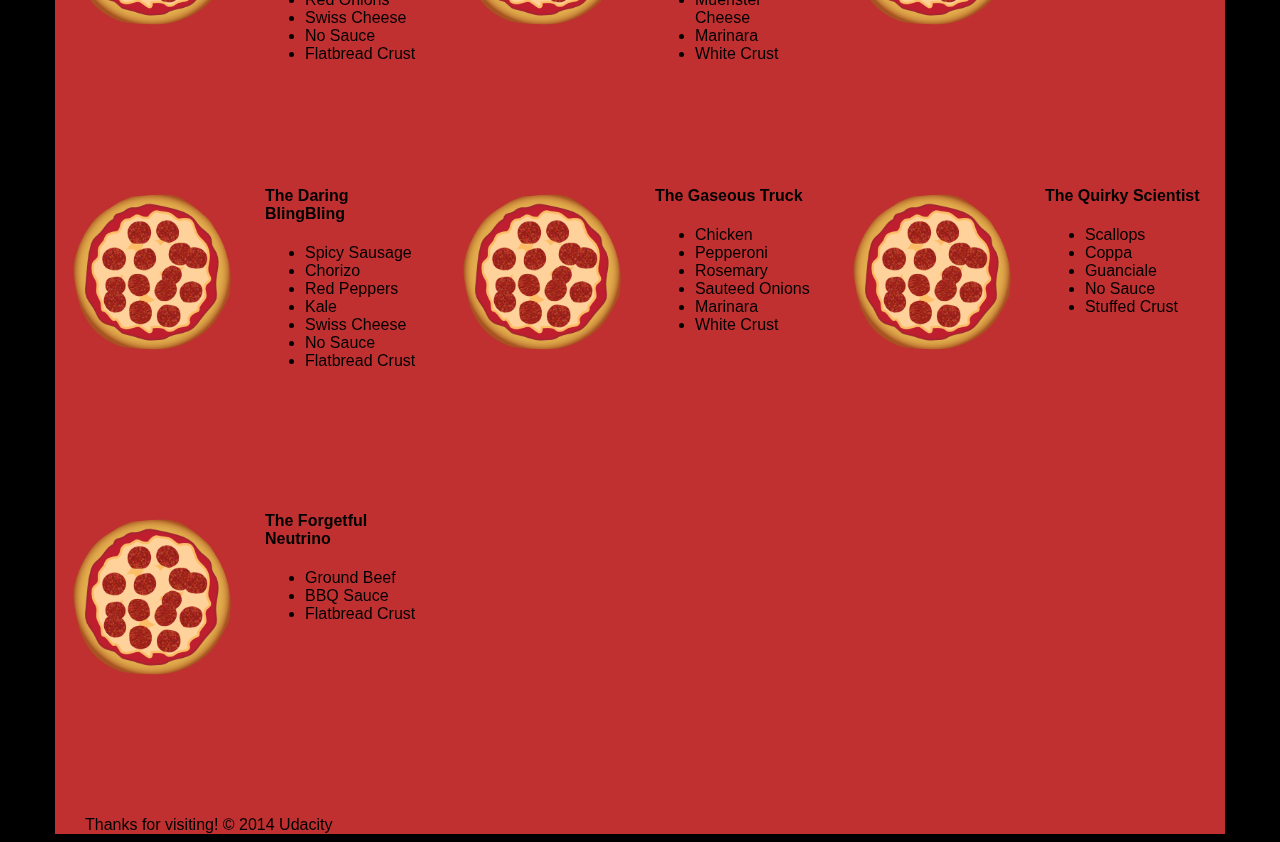
<file: Portfolio/views/pizza.html>
<!DOCTYPE HTML>
<html>
<head>  
  <link rel="stylesheet" href="css/style.css">
  <link rel="stylesheet" href="css/bootstrap-grid.css">
</head>

<body>
  <div class="container">
    <div id="header" class="row">
      <div class="col-md-6">
        <div class="row">
          <div class="col-md-12">
            <h1>Cam's Pizzeria</h1>
            <div class="row">
              <div id="menu" class="col-md-12">
                <form action="#randomPizzas">
                  <input type="submit" value="Menu">
                </form>
                <form action="#ingredients">
                  <input type="submit" value="Our Ingredients">
                </form>
                <form action="#locations">
                  <input type="submit" value="Locations">
                </form>
                <form action="#" onsubmit="alert('Thanks for clicking! This button doesn\'t do anything because this is a fake pizzeria :\)')">
                  <input type="submit" value="Contact Us">
                </form>
              </div>
            </div>
          </div>
        </div>
      </div>
      <div id="movingPizzas1" class="col-md-6">
      </div>
    </div>
    <div id="callToAction" class="row">
      <div class="col-md-4">
        <img src="images/pizzeria.jpg" class="img-responsive"> <!-- Image credit to: http://commons.wikimedia.org/wiki/File:HK_TST_night_%E5%98%89%E8%98%AD%E9%81%93_Granville_Road_restaurant_Paisano's_Pizzeria_pizza_Dec-2013.JPG -->
      </div>
      <div class="col-md-8">
        <div class="row">
          <div class="col-md-12">
            <h2>We Have Hundreds of Pizza Recipes!</h2>            
            <p>At Cam's Pizzeria, we know you want options. Pepperoni? Boring. Cheese? No way! Sausage? C'mon, let's get creative.</p>

            <p>We have every pizza ingredient imaginable in our kitchen because we know you take choice seriously. Take a look through our menu of hundreds of pizza options and we know that you'll find something you love.</p>
          </div>
        </div>
        <div class="row">
          <div class="col-md-6 col-md-push-3">
            <form action="#randomPizzas">
              <input type="submit" value="Pick a Pizza Now!">
            </form>
          </div>
        </div>
      </div>
    </div>
    <div id="ingredients" class="row">
      <div class="col-md-8 col-md-push-2">
        <div class="row">
          <div class="col-md-12 centered">
            <h2>Ingredients!</h2>
          </div>
        </div>
        <div class="row">
          <div class="col-md-12">
            <p>We've scoured the planet for the best pizza ingredients. Our crack team of ingredient specialists are on constant lookout for new and interesting pizza ingredients.</p>

            <p>We have classic meats like pepperoni, sausage, and barbecue chicken. But you can find even more fun meats like coppa, kielbasa and soylent green on our menu too.</p>

            <p>Not interested in meat? No problem! We love our veggies too :) We have everything from arugula to zucchini.</p>
          </div>
        </div>
      </div>
    </div>
    <div id="locations" class="row">
      <div class="col-md-12">
        <h2 style="text-align: center">Locations!</h2>
        <div class="row">
          <div class="col-md-6">
            <h3>Pizza Road</h3>
            <p>1800 Pizza Road<br>San Francisco, CA<br>01010<br>555-555-5555</p>
          </div>
          <div class="col-md-6">
            <h3>Classic Pie Way</h3>
            <p>999 Classic Pie Way<br>New York, NY<br>00100<br>555-555-5555</p>
          </div>
        </div>
      </div>
    </div>
    <div id="pizzaGenerator" class="row">
      <div class="col-md-12">
        <h2 style="text-align: center">Our Pizzas!</h2>
        <div class="row">
          <div class="col-md-12">
            <em>What size pizza would you like? Use the slider below to change pizza sizes.</em>
          </div>
          <div id="pizzaSize" class="col-md-6">Medium</div>
          <div class="col-md-12">
            <input id="sizeSlider" type="range" min="1" max="3" value="2" step="1" onchange="resizePizzas(this.value)"></input>
          </div>
        </div>
        <div id="randomPizzas" class="row">
          <div id="pizza0" class="randomPizzaContainer" style="width:33.33%;">
            <div class="col-md-6">
              <img src="images/pizza.png" class="img-responsive">
            </div>
            <div class="col-md-6">
              <h4>The Udacity Special</h4>
              <ul>
                <li>Turkey</li>
                <li>Tofu</li>
                <li>Cauliflower</li>
                <li>Sun Dried Tomatoes</li>
                <li>Velveeta Cheese</li>
                <li>Red Sauce</li>
                <li>Whole Wheat Crust</li>
              </ul>
            </div>
          </div>
          <div id="pizza1" class="randomPizzaContainer" style="width:33.33%;">
            <div class="col-md-6">
              <img src="images/pizza.png" class="img-responsive">
            </div>
            <div class="col-md-6">
              <h4>The Cameron Special</h4>
              <ul>
                <li>Chicken</li>
                <li>Hot Sauce</li>
                <li>White Crust</li>
              </ul>
            </div>
          </div>
        </div>
      </div>
    </div>
    <div id="footer" class="col-md-12">Thanks for visiting! &copy; 2014 Udacity</div>
  </div>
  <script type="text/javascript" src="js/main.js"></script>
</body>

</html>
</file>
<file: Portfolio/css/style.css>
html {
  font-size: 100%;
  overflow-y: scroll;
  -webkit-tap-highlight-color: rgba(0,0,0,0);
  -ms-text-size-adjust: 100%;
  -webkit-text-size-adjust: none;
}
body { margin: 0; font-size: 14px; line-height: 1.61; font-weight: 400; }
body, button, input, select, textarea { font-family: 'Open Sans', sans-serif; color: #333; }

a { color: #12C; }
a:visited { color: #61C; }
a:focus { outline: thin dotted; }
a:hover, a:active { color: #c00; outline: 0; }

b, strong { font-weight: bold; }
pre, code { font-family: monospace, monospace; font-size: 1em; }
ul, ol { margin: 1em 0; padding: 0 0 0 20px; }
img { border: 0; max-width: 100%; }

body { background: #fff; }
header, footer, .container { max-width: 45em; margin: 0 auto; }

header { padding: 0 0.5em; color: #C90B0B; }
header img { border-radius: 40px; float: left; }
header p { font-size:1.5em; font-weight: bold; padding-left: 4em;}
header p span { font-size: 0.8em; font-weight: normal;}

.hero { padding: 2em; background-color: #f8f8f8; font-size:1.2em;
  border-bottom: 1px solid #ccc;
  border-top: 1px solid #ccc;
}

.content { padding: 1em 1em; }
.content li { list-style-type: none; font-size: 1.1em;}
li img { float:left; padding-right: 1em; }
li p { font-size: 0.9em; font-style: italic; }

footer {
  padding: 0 0.5em;
  border-top: 1px solid #ccc;
}
footer span { float: right; font-style: italic; }

/* Smartphones (portrait) */
@media only screen and (max-width: 480px) {
  body { font-size: 12px;}
  header p { padding-left: 4.5em;}
}
</file>
<file: Portfolio/css/print.css>
@media print{*{background:transparent !important;color:black !important;text-shadow:none !important;filter:none !important;-ms-filter:none !important;}
a, a:visited{color:#444 !important;text-decoration:underline;}
a[href]:after{content:" (" attr(href) ")";}
tr, img{page-break-inside:avoid;}
img{max-width:100% !important;}
@page{margin:0.5cm;}
p, h2, h3{orphans:3;widows:3;}
h2, h3{page-break-after:avoid;}
}
</file>
<file: views/css/style.css>
*{-webkit-box-sizing:border-box;-moz-box-sizing:border-box;-box-sizing:border-box;}
body{font-family:"Trebuchet MS", Helvetica, sans-serif;background:black;}
input{background:grey;font-size:18px;}
form{display:inline-block;}
.centered{text-align:center;}
#pizzaSize{font-weight:800;}
.mover{position:fixed;width:256px;z-index:-1;}
.randomPizzaContainer{float:left;display:flex;}
.randomPizzaContainer:after{content:"";display:table;clear:both;}
.container{background-color:rgba(240, 60, 60, 0.8);}
</file>
<file: Portfolio/views/css/style.css>
*{-webkit-box-sizing:border-box;-moz-box-sizing:border-box;-box-sizing:border-box;}
body{font-family:"Trebuchet MS", Helvetica, sans-serif;background:black;}
input{background:grey;font-size:18px;}
form{display:inline-block;}
.centered{text-align:center;}
#pizzaSize{font-weight:800;}
.mover{position:fixed;width:256px;z-index:-1;}
.randomPizzaContainer{float:left;display:flex;}
.randomPizzaContainer:after{content:"";display:table;clear:both;}
.container{background-color:rgba(240, 60, 60, 0.8);}
</file>
